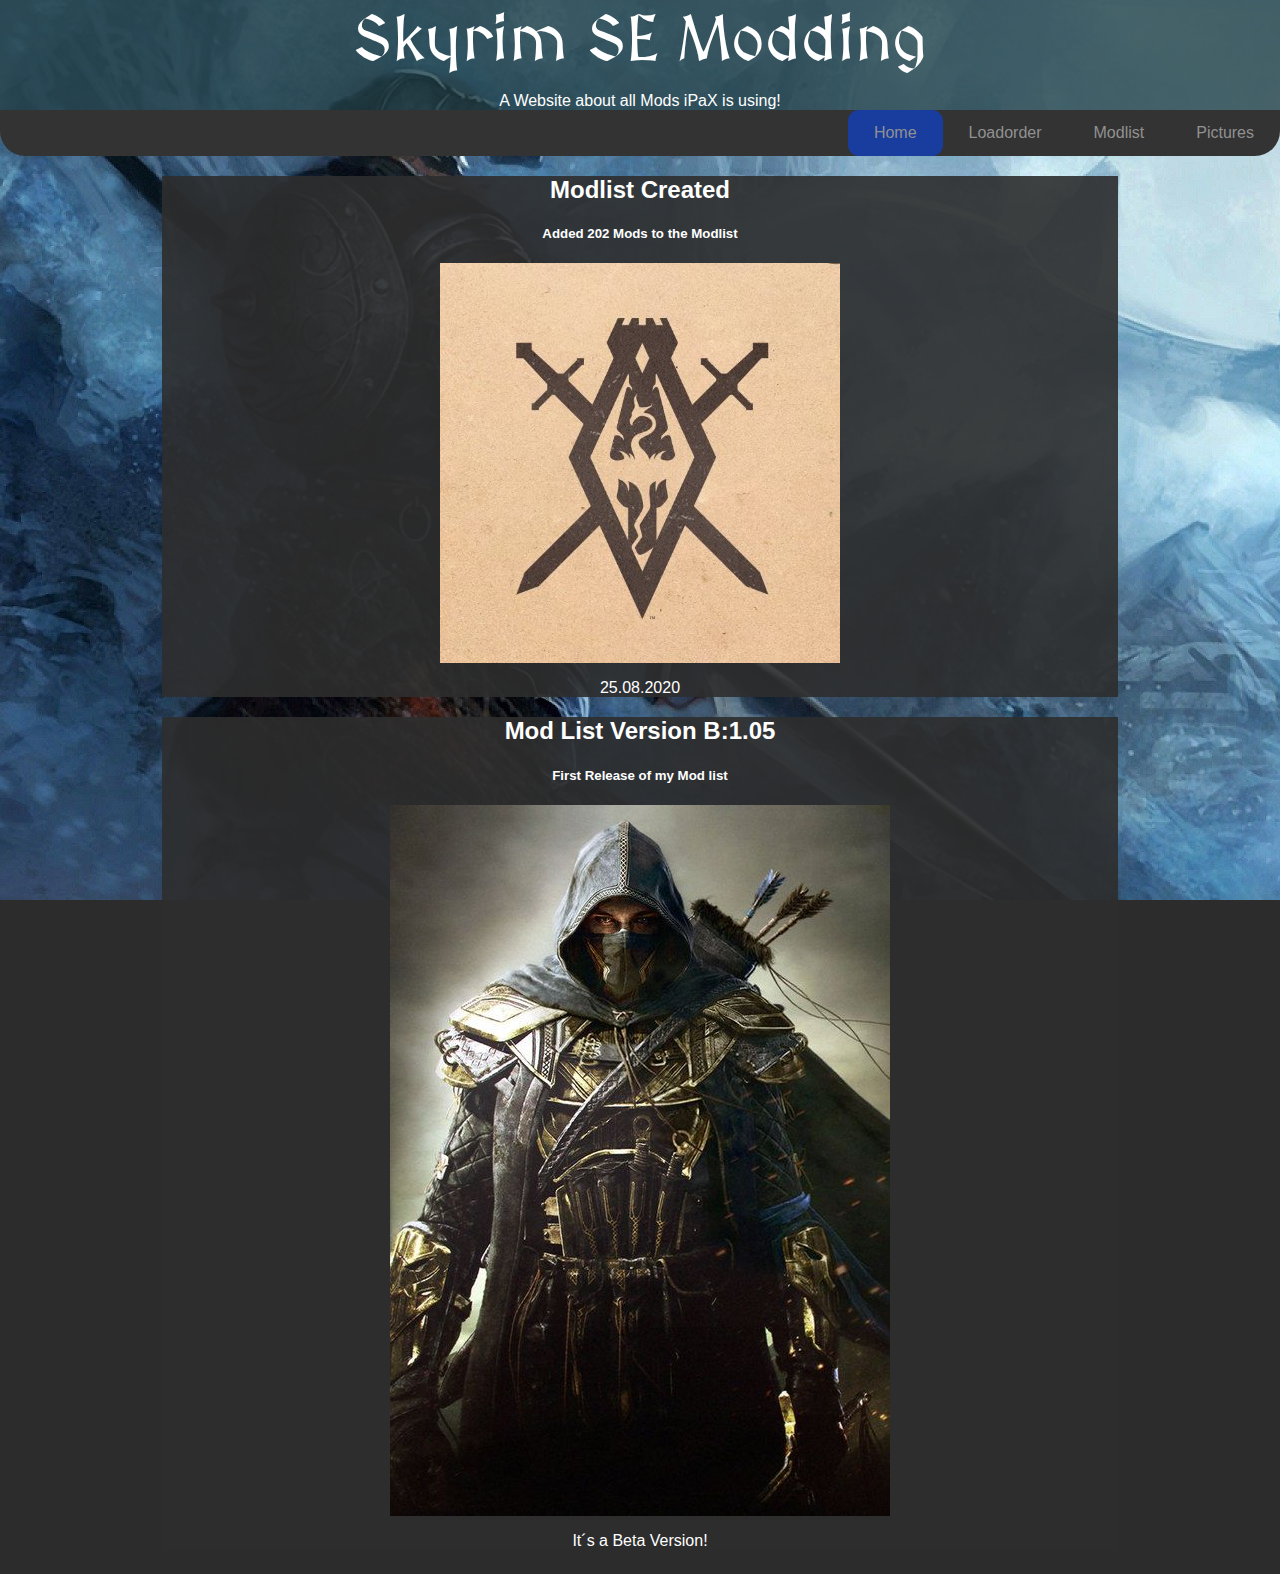
<file: index.html>
<!DOCTYPE html>
<html>
<head>
    <link rel="stylesheet" href="Design-Hauptseite.css">
    <meta name="viewport" content="width=device-width, initial-scale=1">
    <style>
  @import url('https://fonts.googleapis.com/css2?family=MedievalSharp&display=swap');
</style>
<title>Skyrim SE Modding 2020</title>
<link rel="shortcut icon" type="image/png" href="favicon.png">
</head>
<body>

<div class="header">
  <h1>Skyrim SE Modding</h1>
  <p class="p2">A Website about all Mods iPaX is using!</p>
</div>

<div class="topnav">
    <a href="Seite-Pictures.html">Pictures</a>
  <a href="Modliste.html">Modlist</a>
  <a href="Loadorder.html">Loadorder</a>
  <a class="active" href="index.html">Home</a>
  </div>
  <a class="navbar-brand">
    <div class="logo-image">
        </div>
<div class="row">
  <div class="column">
    <div class="card">
      <h2>Modlist Created</h2>
      <h5>Added 202 Mods to the Modlist</h5>
      <div class="fakeimg"></div>
      <p>25.08.2020</p>
      <p></p>
    </div>
    <div class="card">
      <h2>Mod List Version B:1.05</h2>
      <h5>First Release of my Mod list</h5>
      <div class="fakeimg2"></div>
      
      <p>It´s a Beta Version!</p>
    </div>
  </div>
  </div>

<div class="footer"></div>
  
</div>

</body>
</html>
</file>
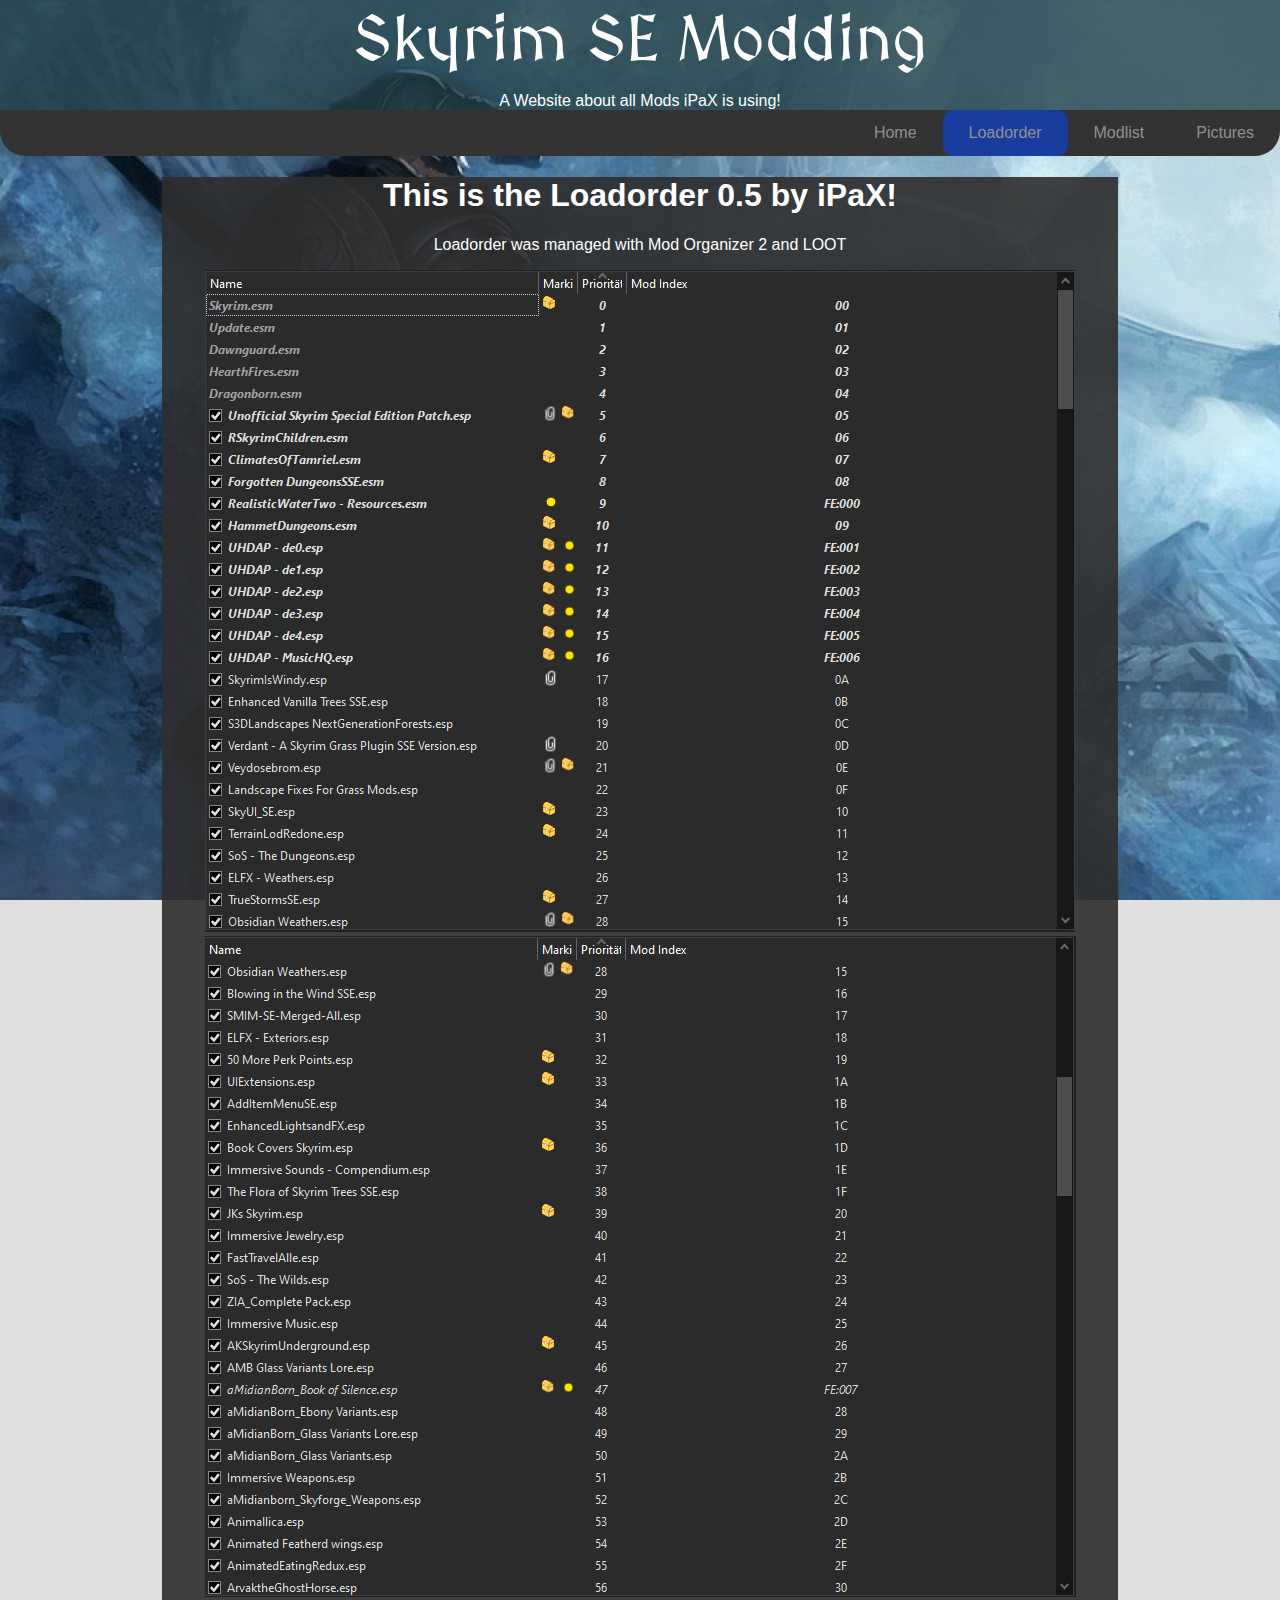
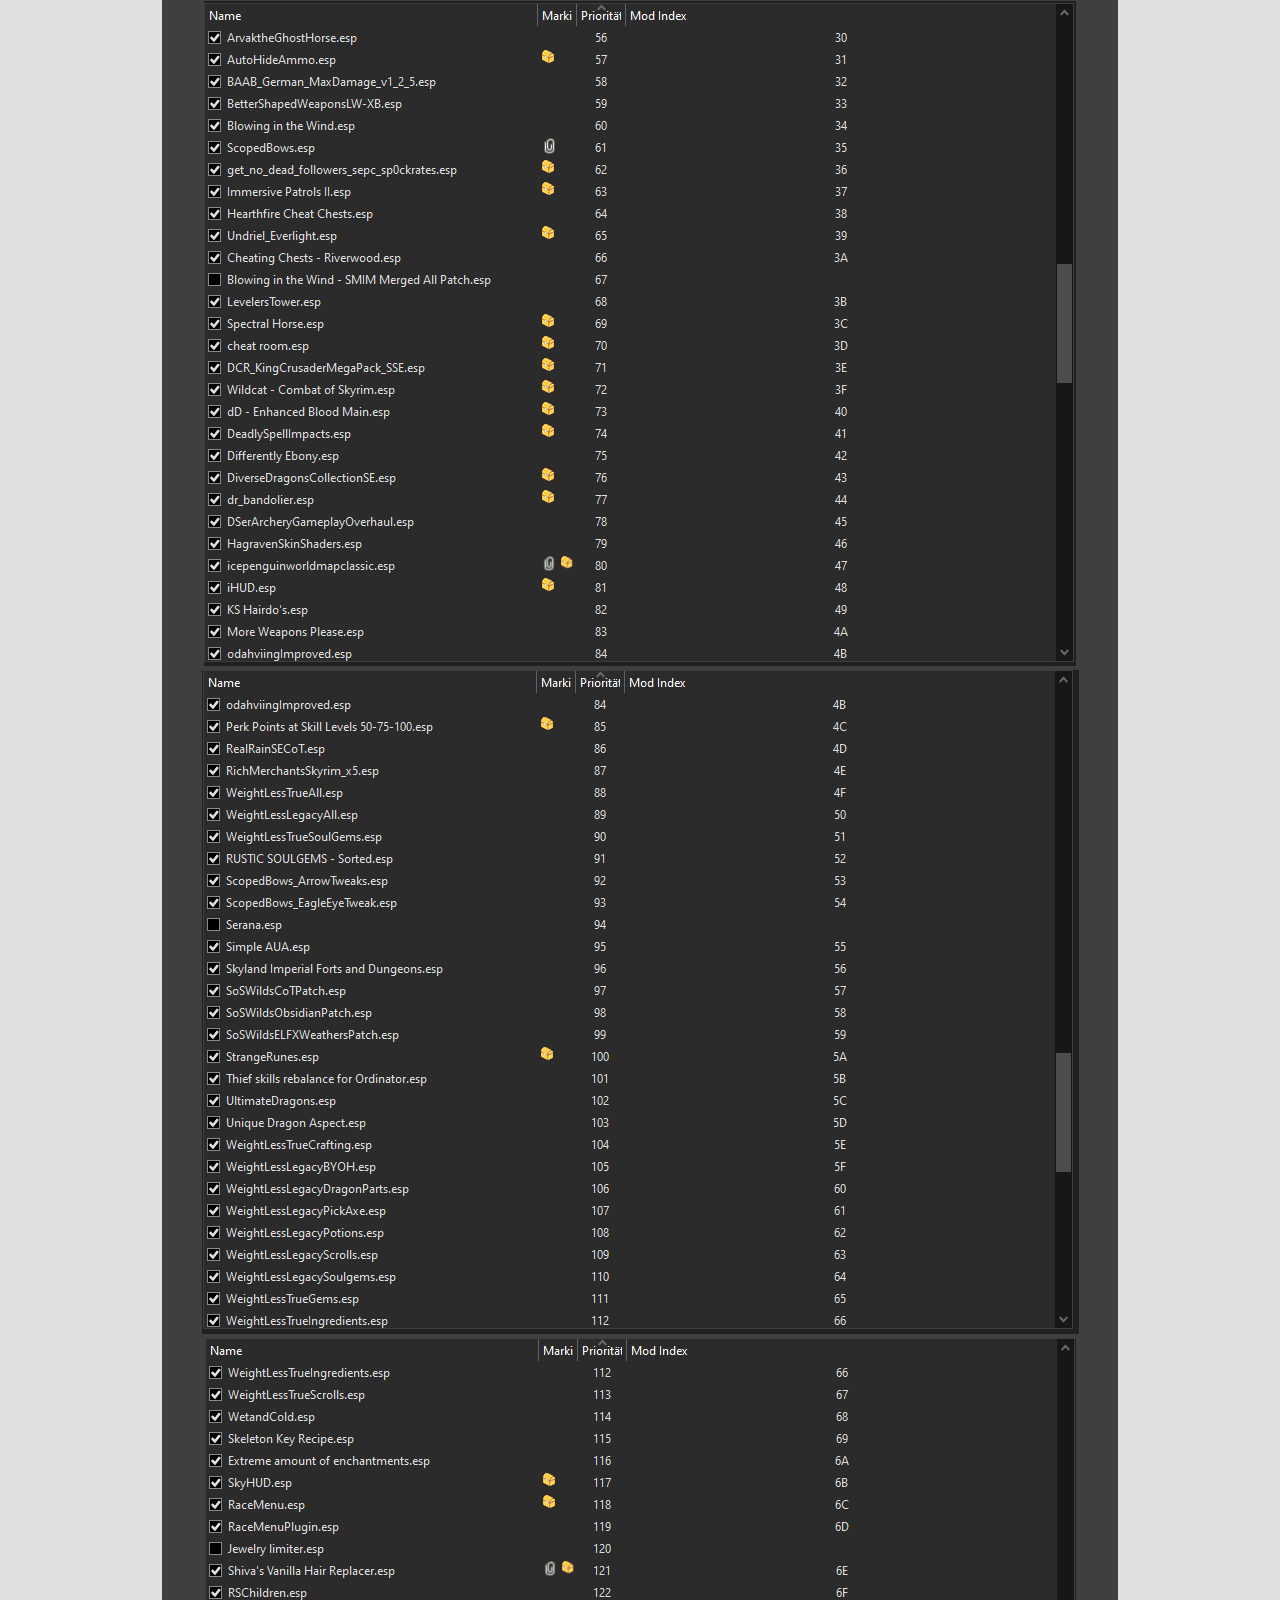
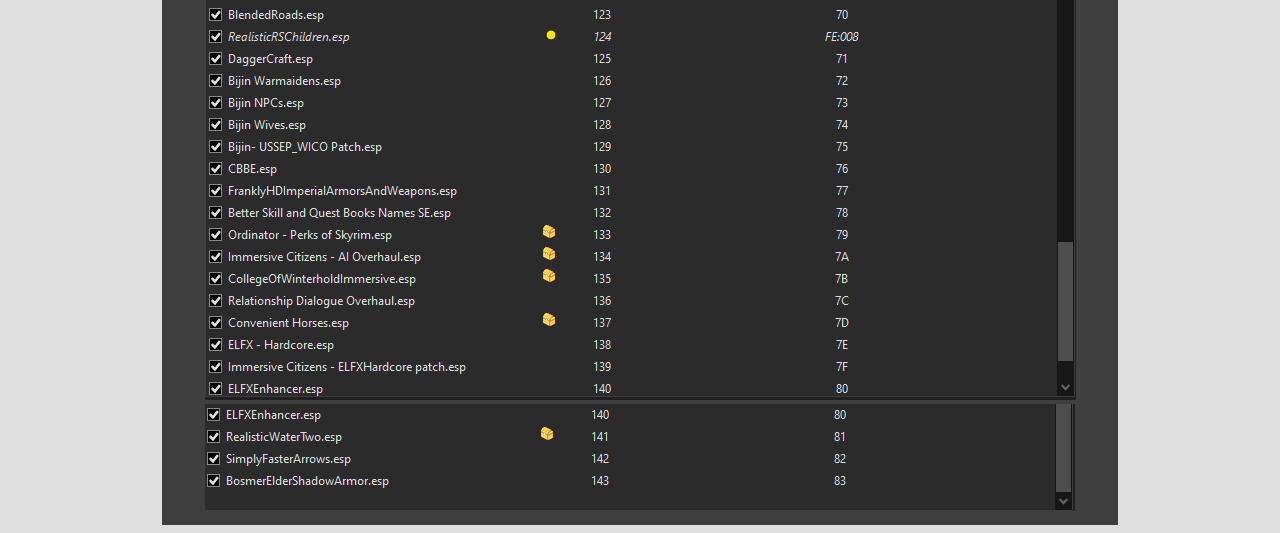
<file: Loadorder.html>
<!DOCTYPE html>
<html>
<head>
    <link rel="stylesheet" href="Design-Loadorder.css">
    <meta name="viewport" content="width=device-width, initial-scale=1">
    <style>
  @import url('https://fonts.googleapis.com/css2?family=MedievalSharp&display=swap');
</style>
<title>Skyrim SE Modding 2020</title>
<link rel="shortcut icon" type="image/png" href="favicon.png">
</head>
<body>
  <body class="Dark_Block">

<div class="header">
  <h1>Skyrim SE Modding</h1>
  <p class="p2">A Website about all Mods iPaX is using!</p>
</div>


</div>
<div class="topnav">
    <a href="Seite-Pictures.html">Pictures</a>
  <a href="Modliste.html">Modlist</a>
  <a class="active" href="Loadorder.html">Loadorder</a>
  <a  href="index.html">Home</a>
  </div>
  <div class="body_loadorder">
    <h1 class="loadorderh1">This is the Loadorder 0.5 by iPaX!</h1>
    <p>Loadorder was managed with Mod Organizer 2 and LOOT</p>
    <div class="BildLoadorder">
        <img src="loadorder1.png">
        <img src="Loadorder2.png">
        <img src="Loadorder3.png">
        <img src="Loadorder5.png">
        <img src="Loadorder5.1.png">
        <img src="Loadorder6.png">
    </div>
    </div>
    </body>
  </body>
</file>
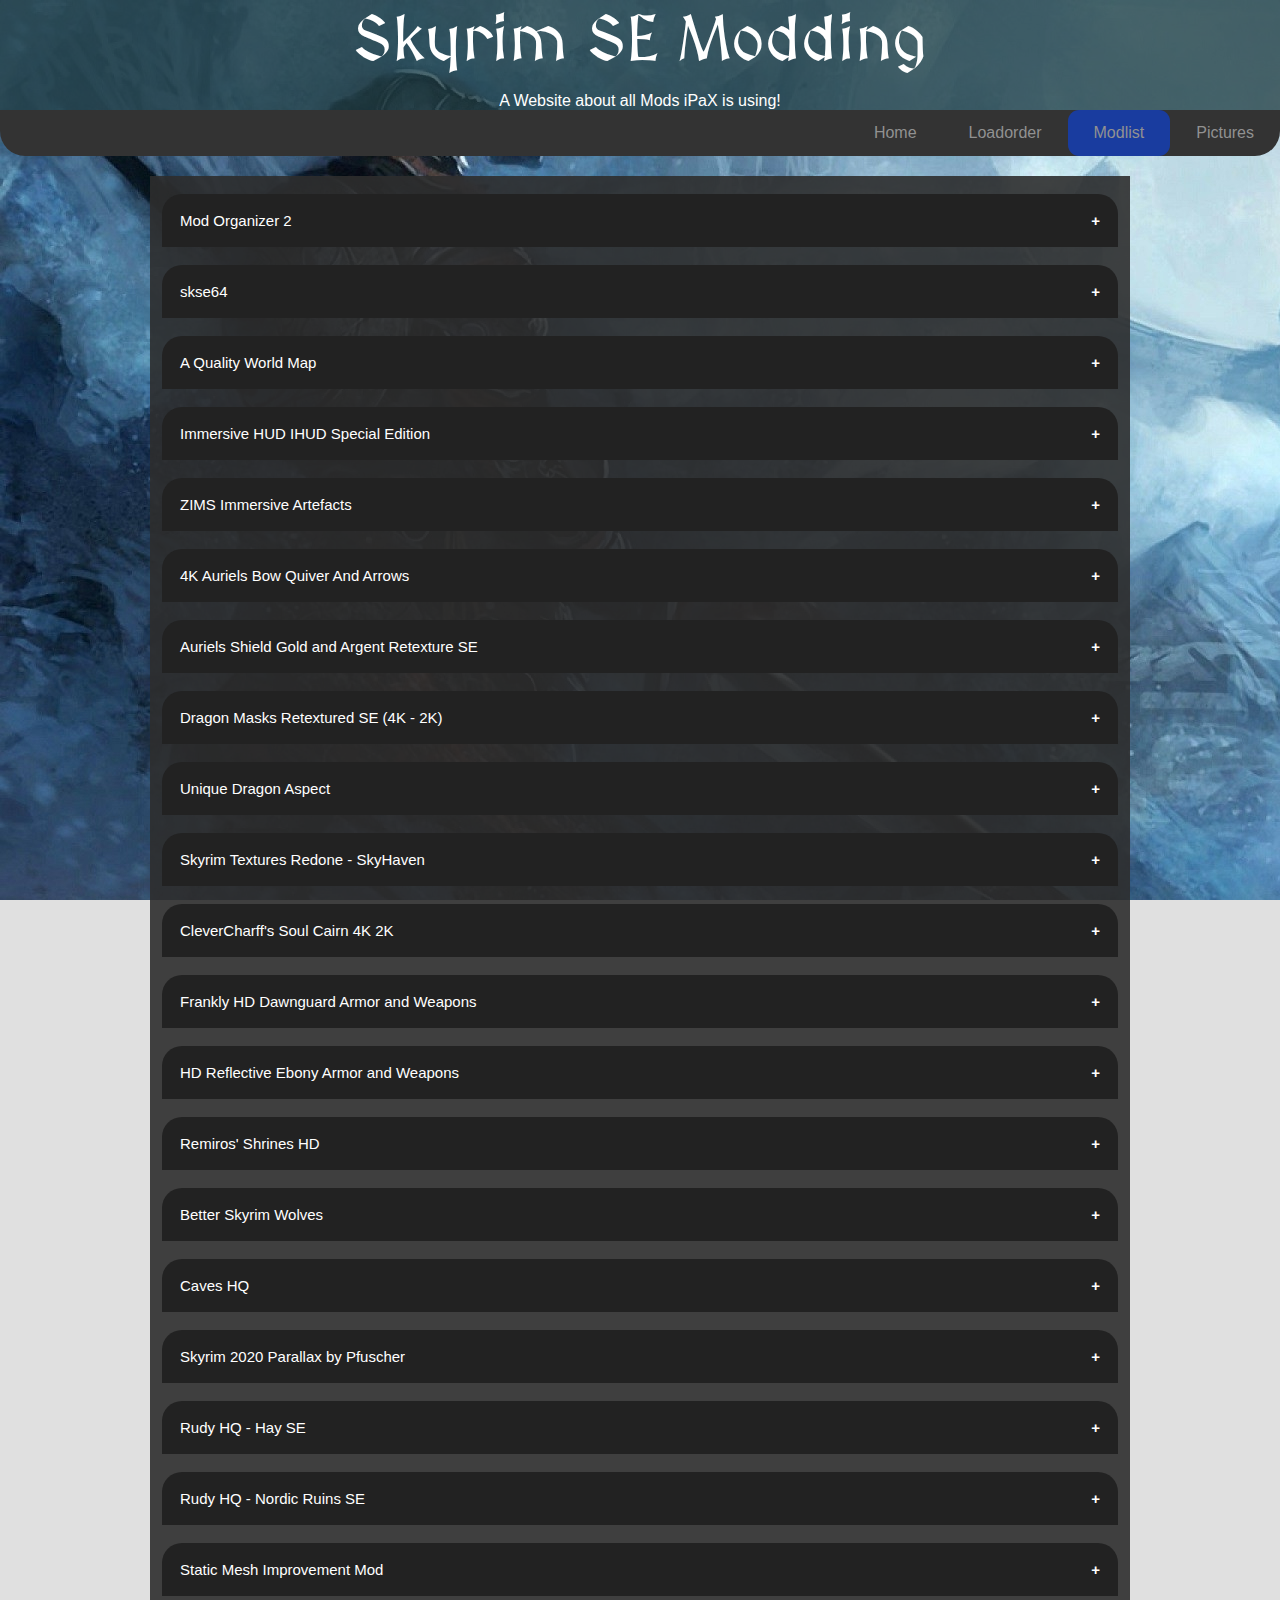
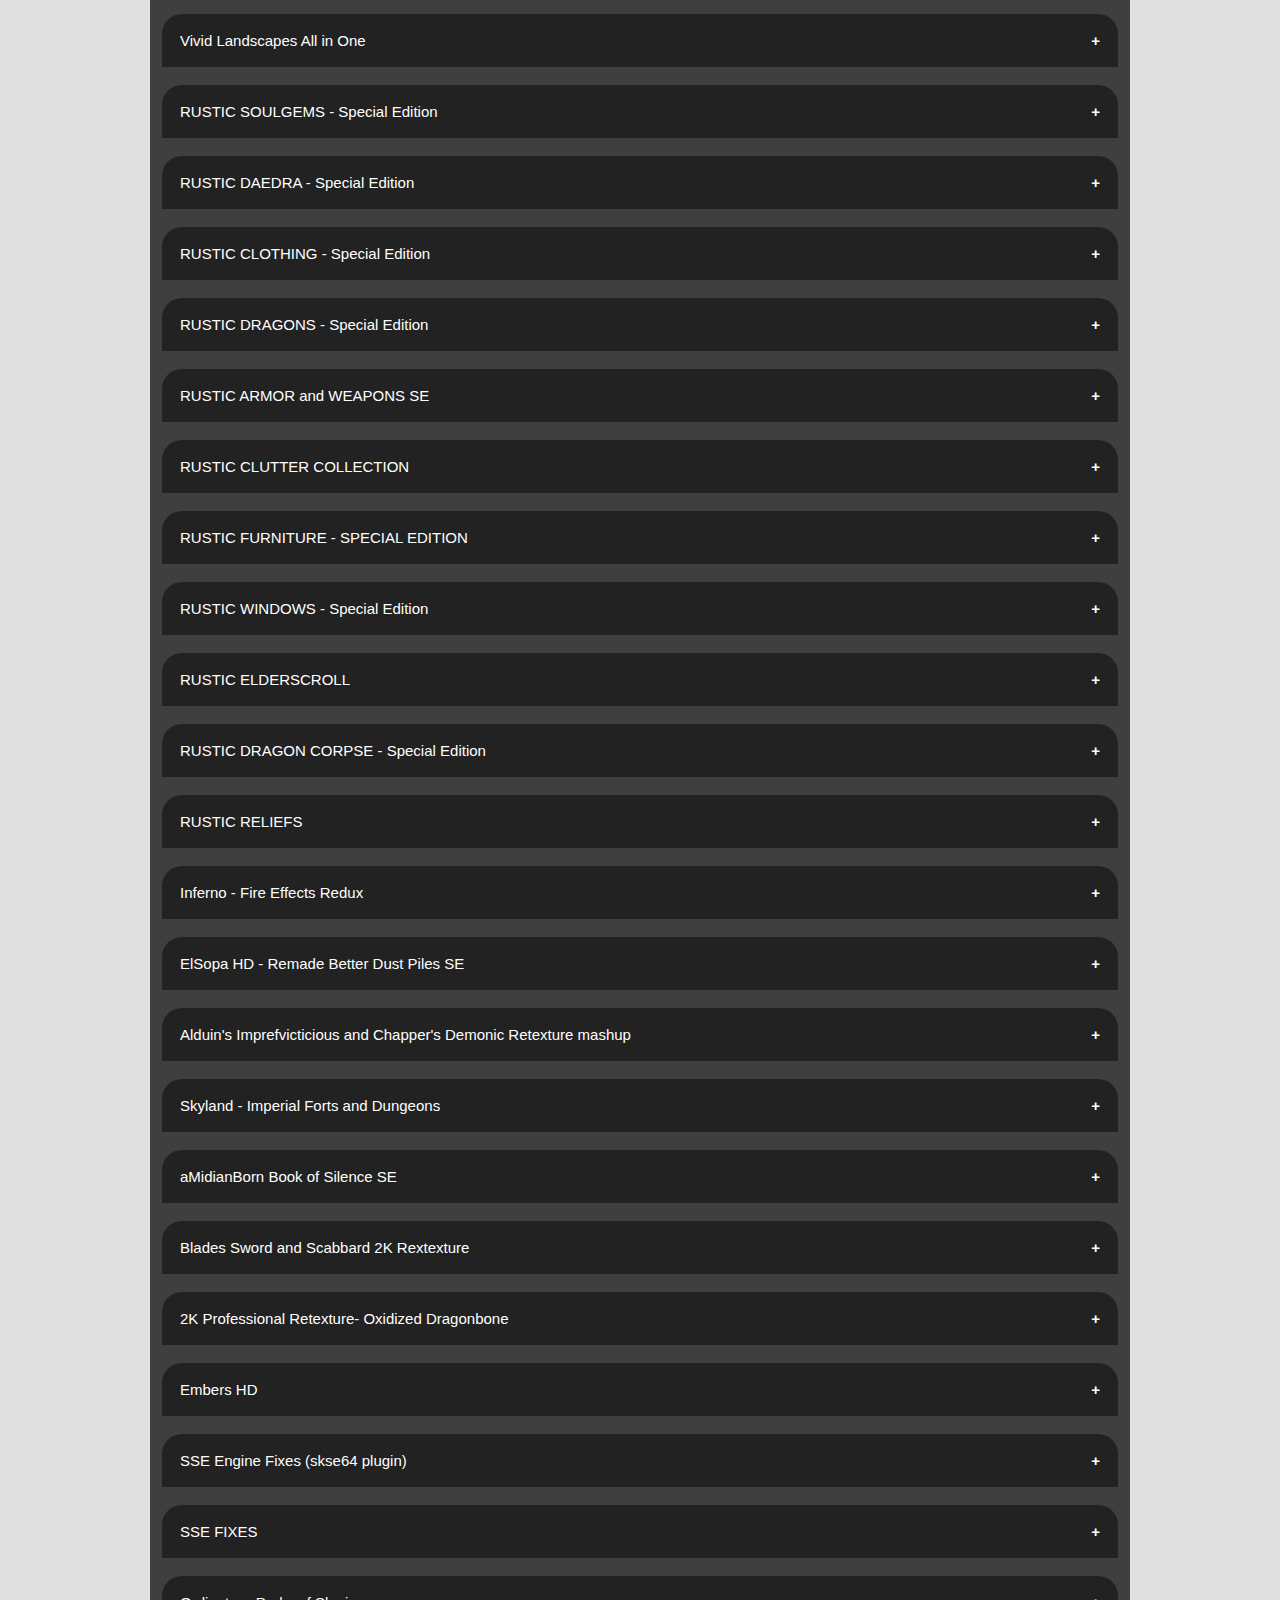
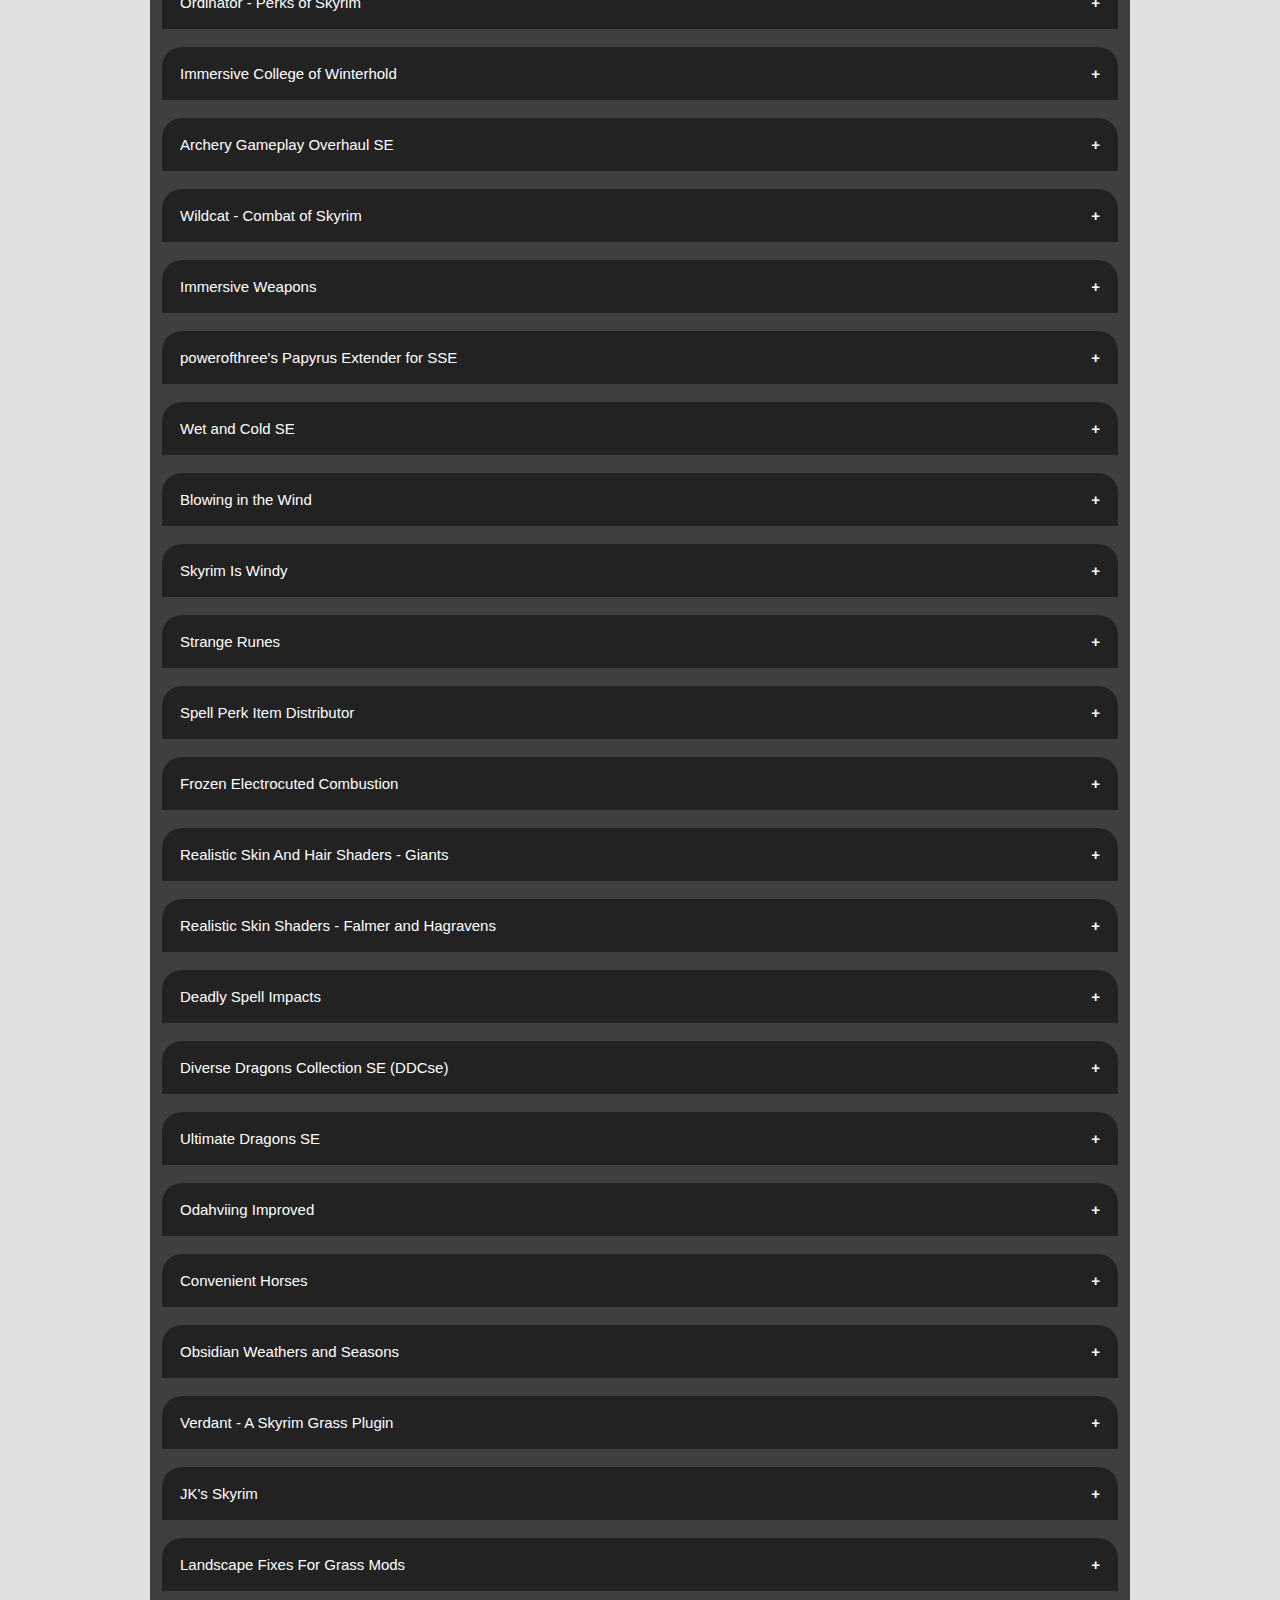
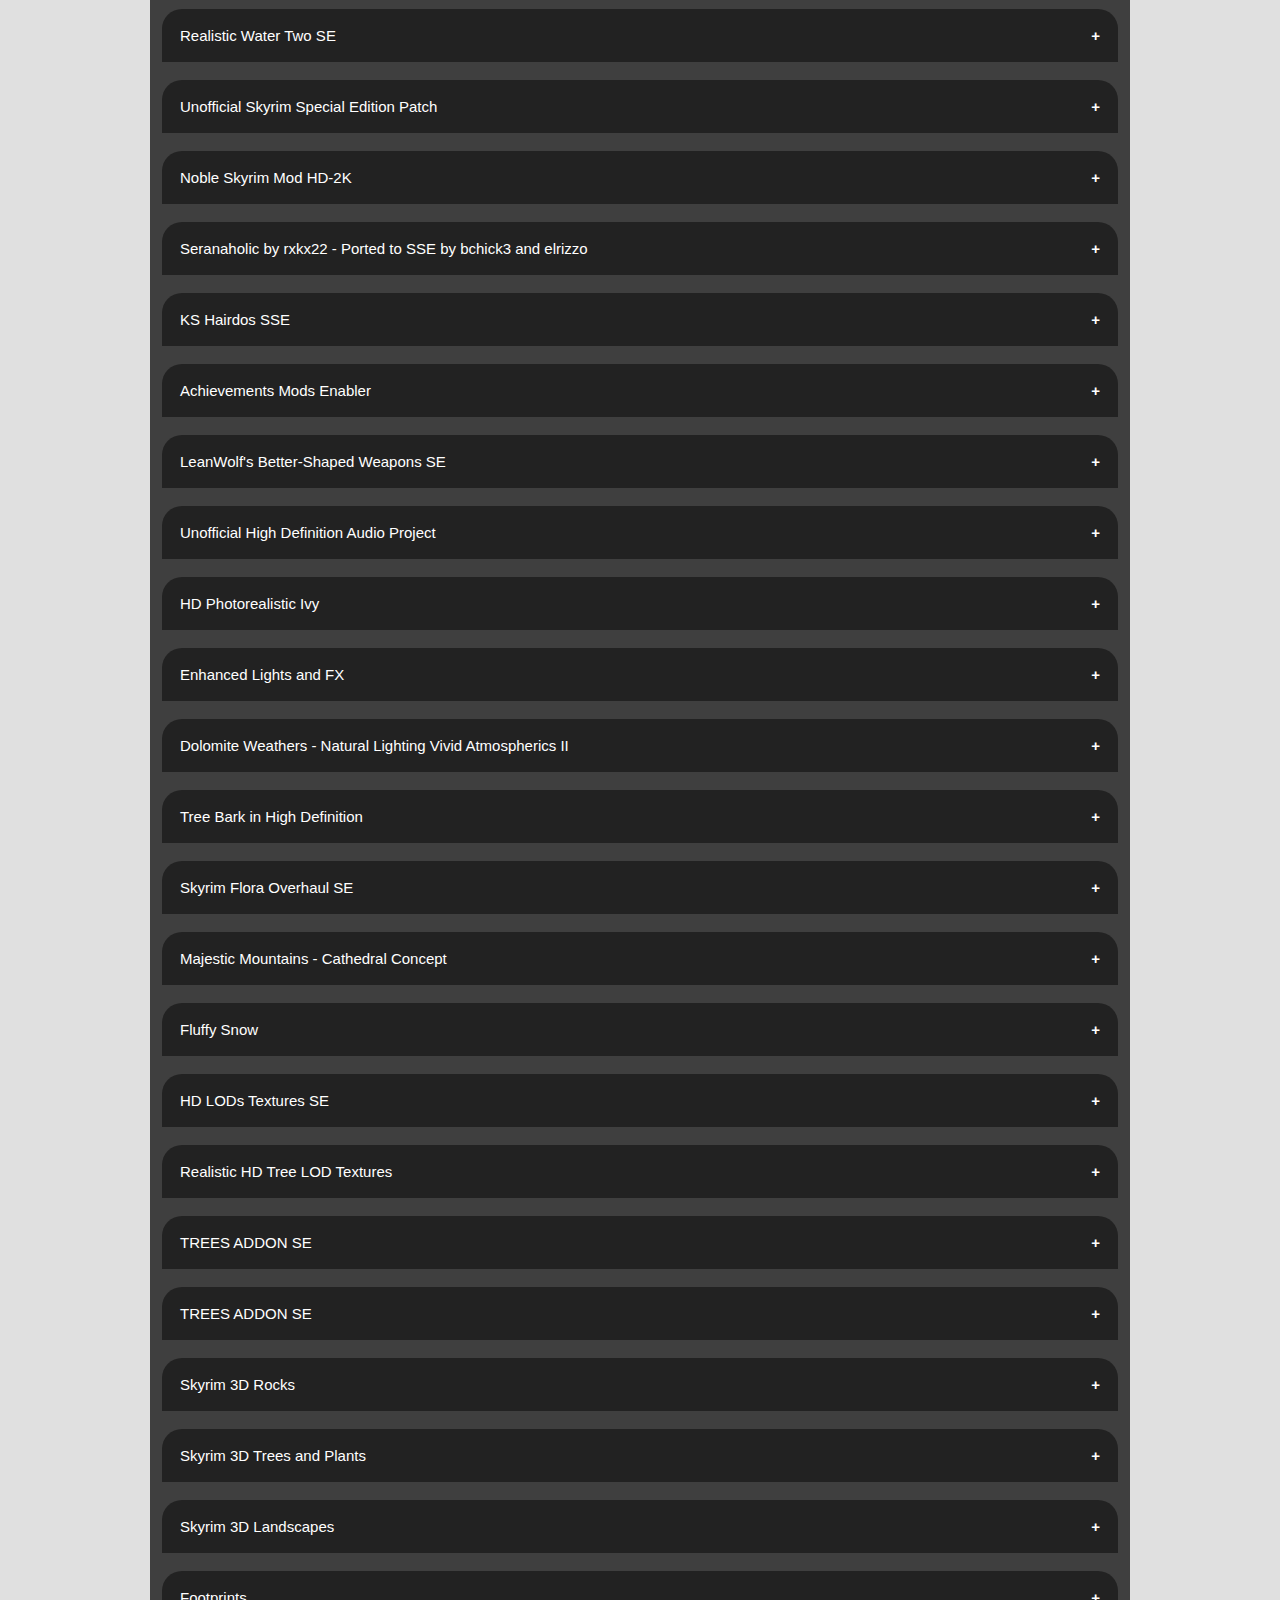
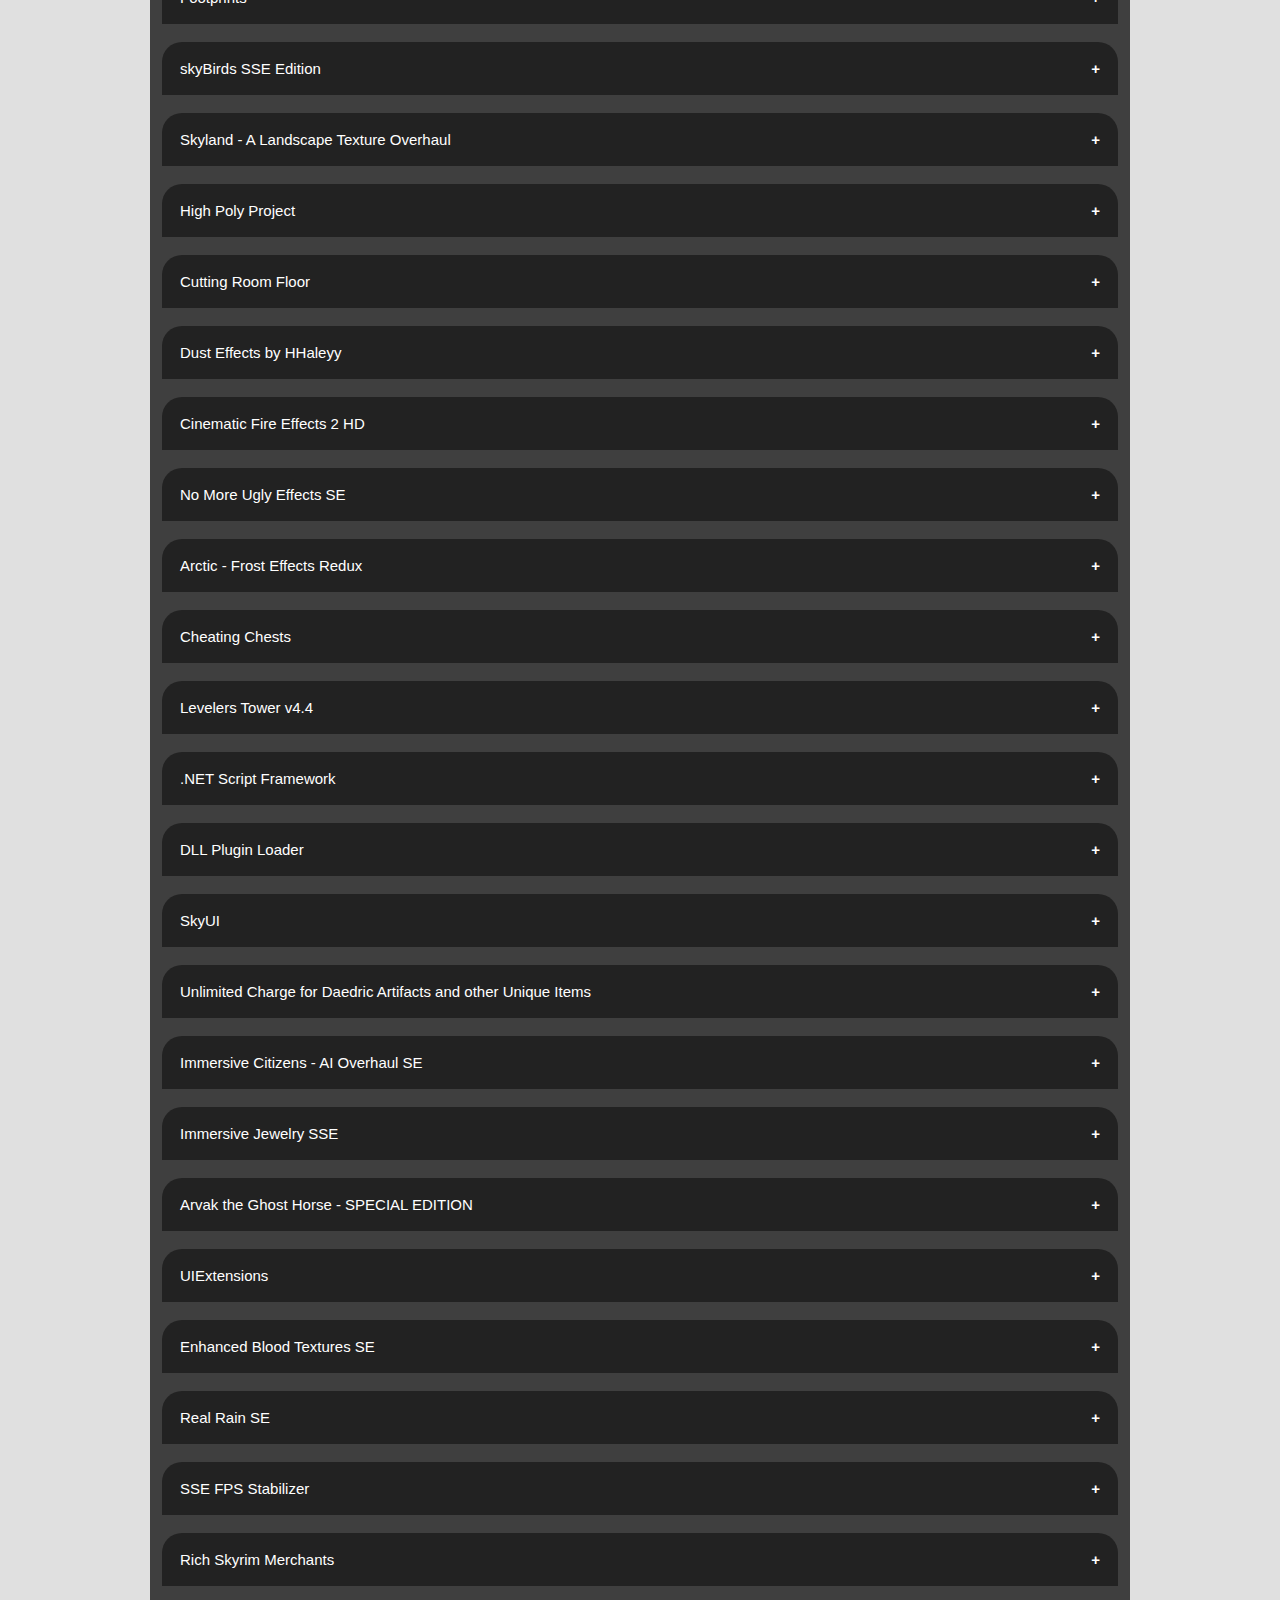
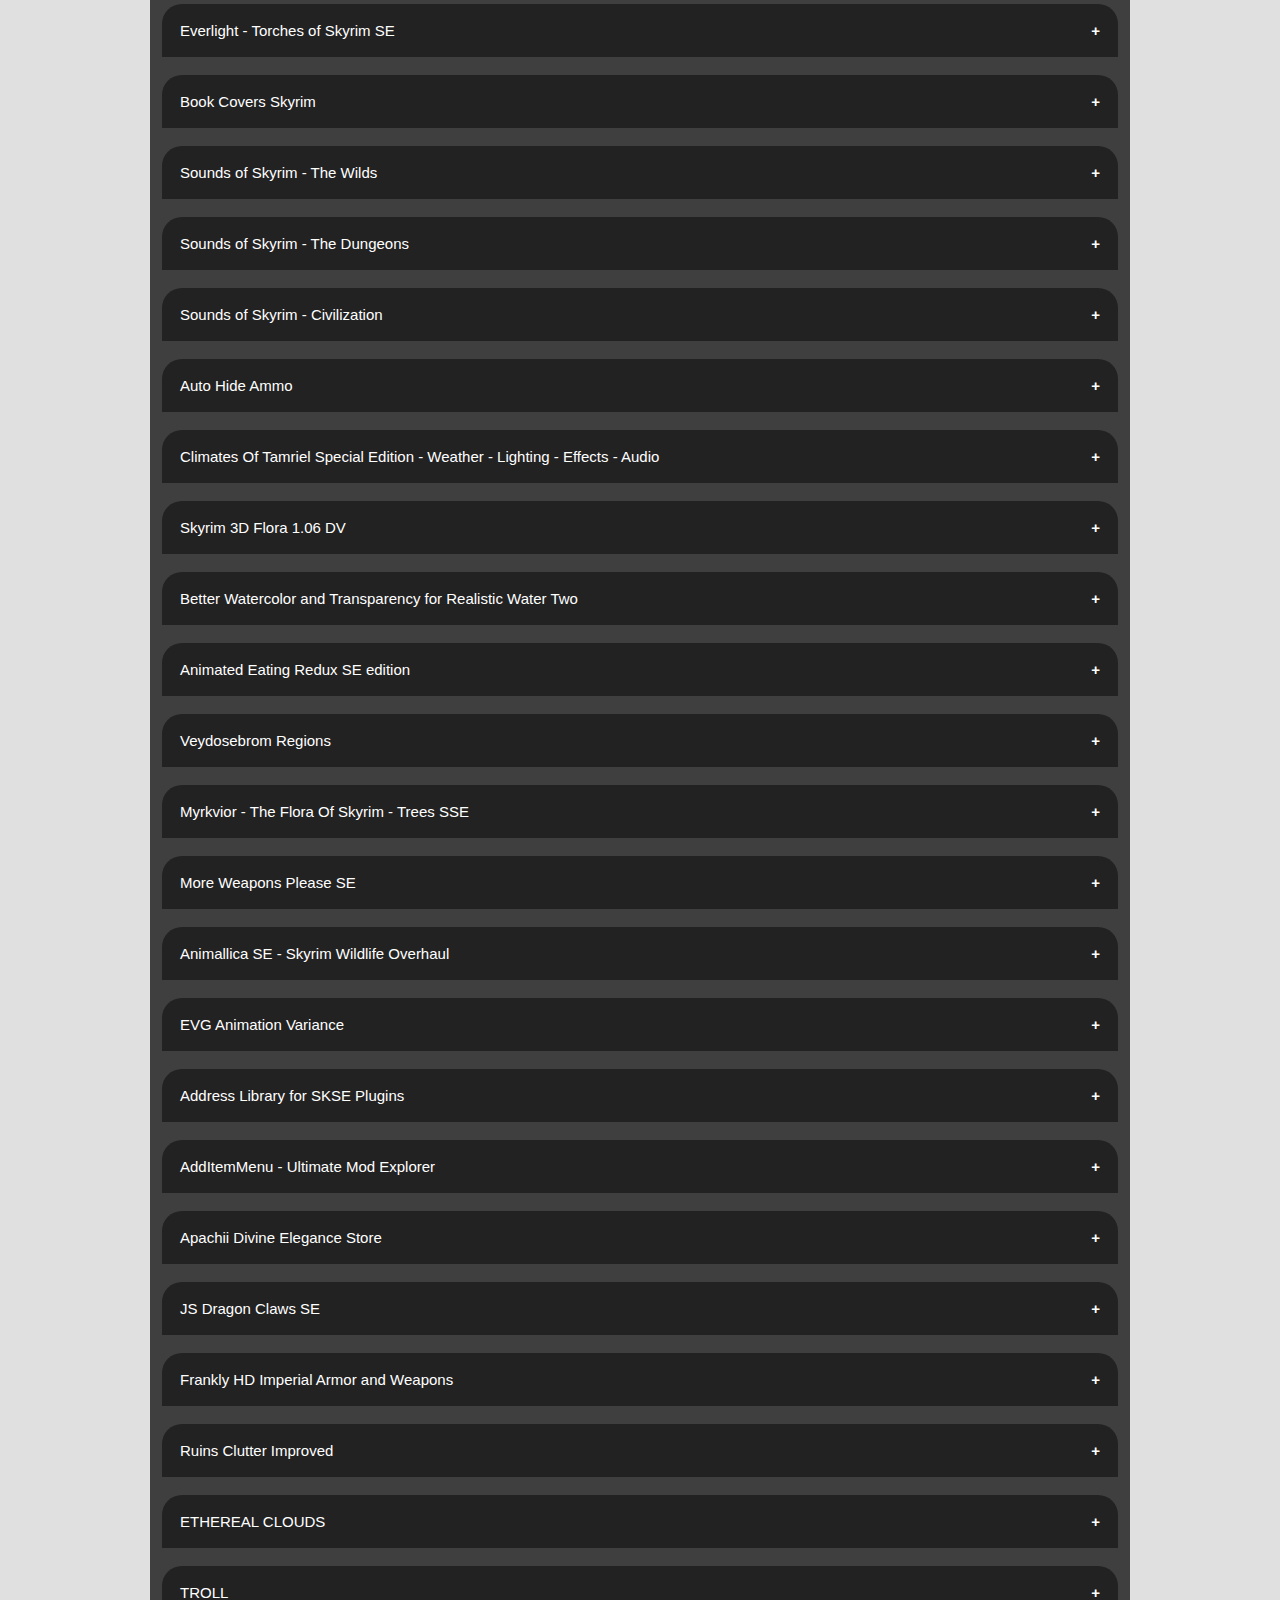
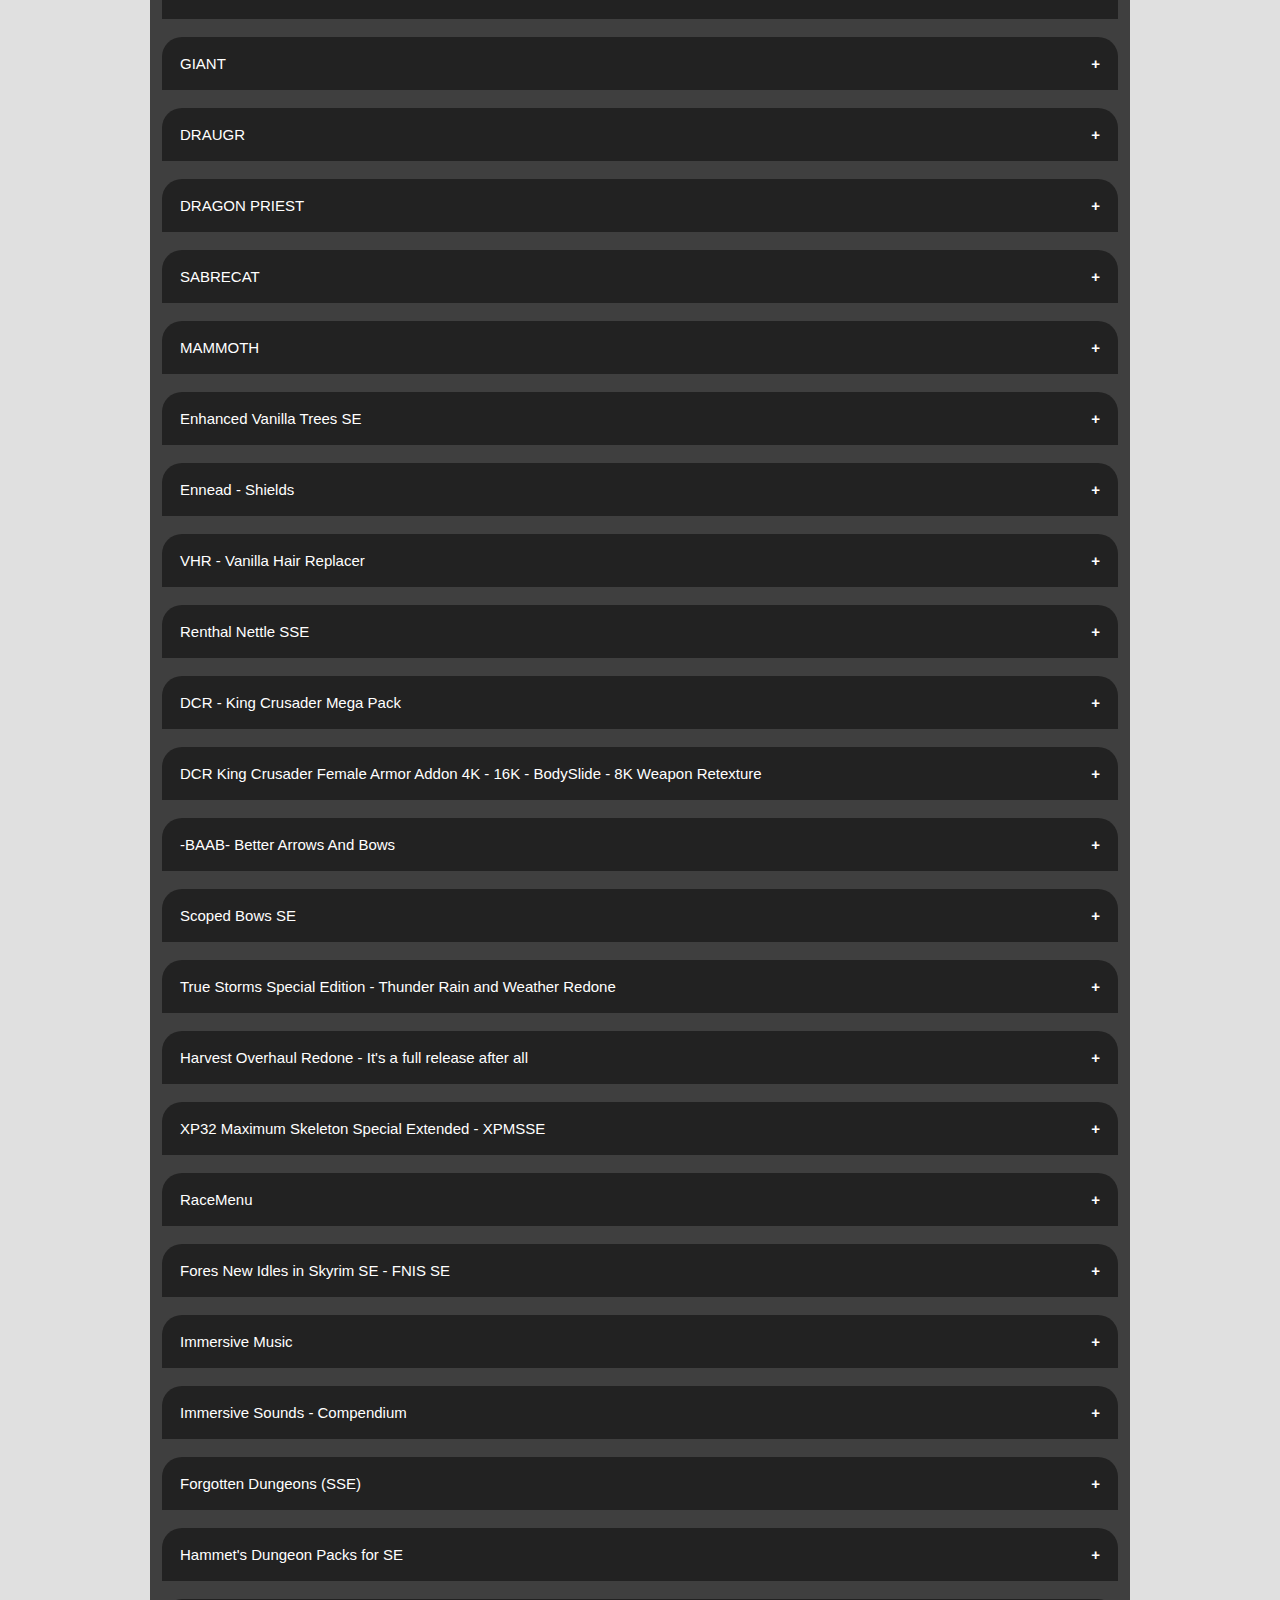
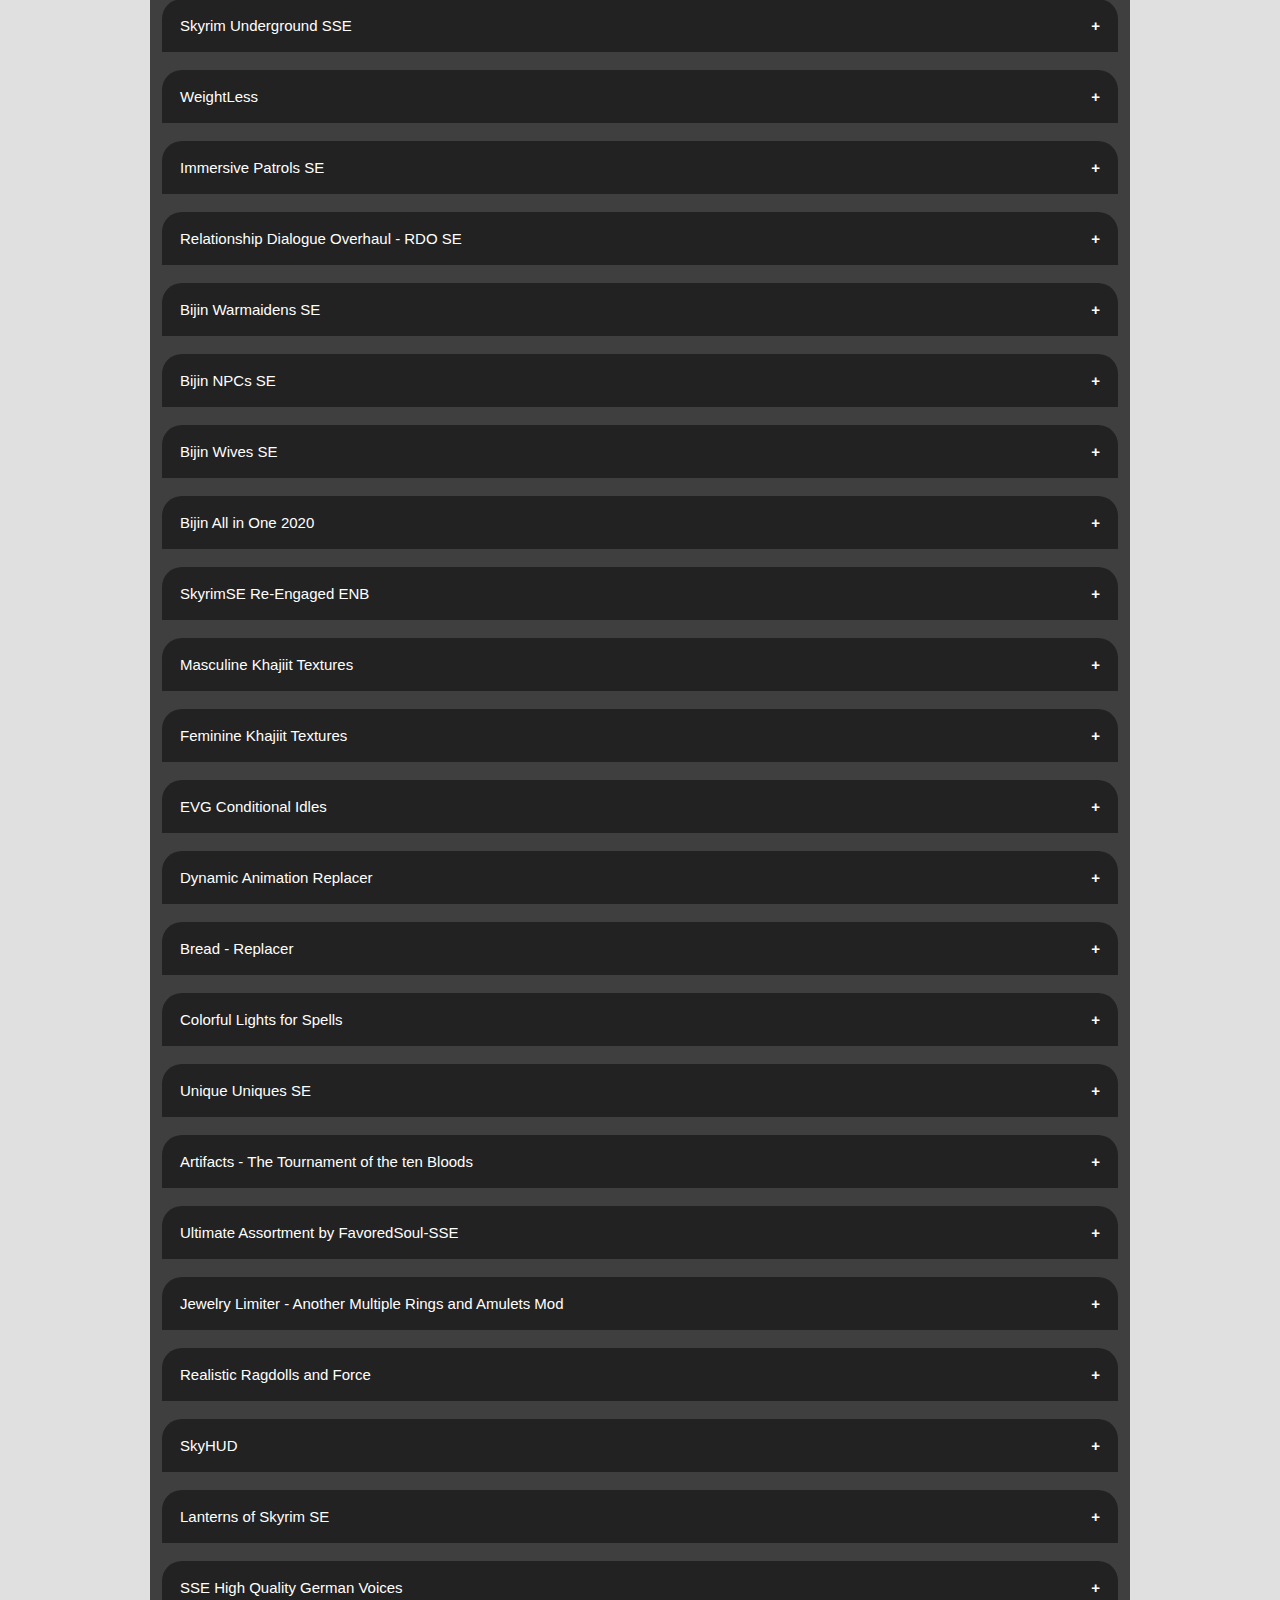
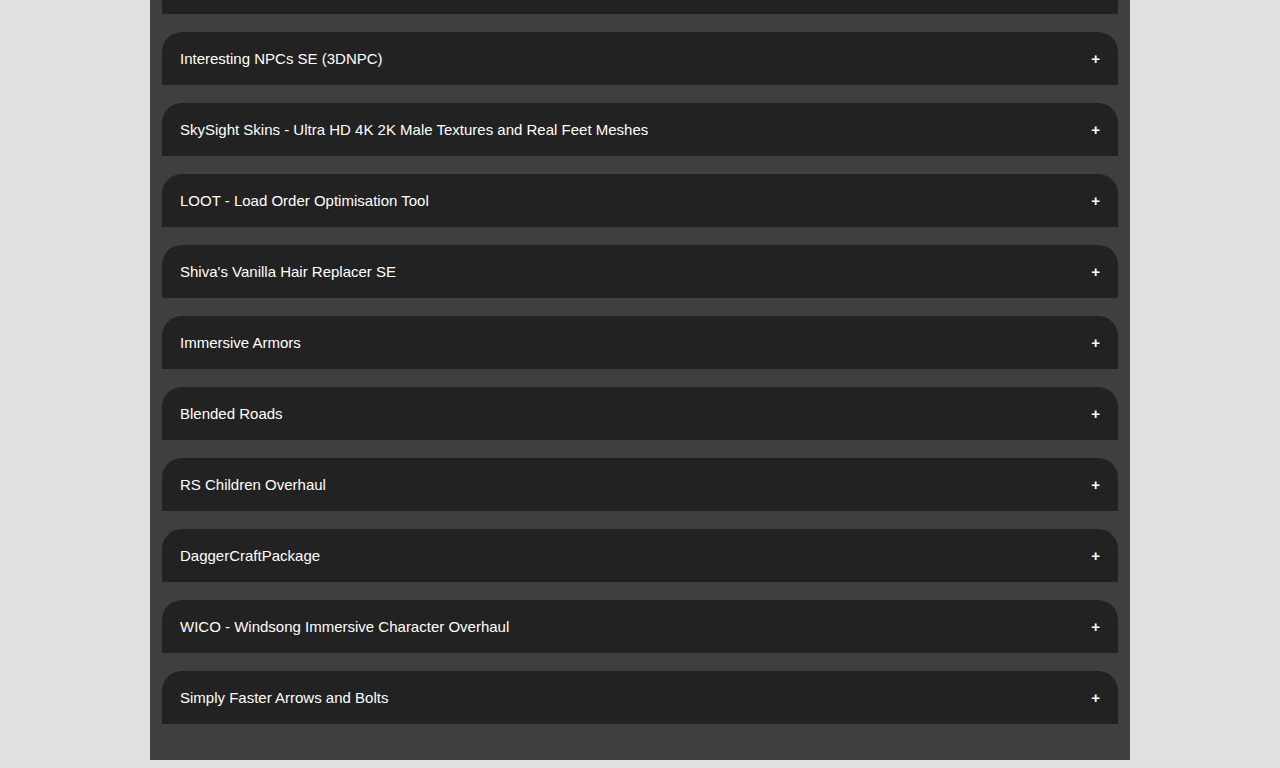
<file: Modliste.html>
<!doctype html>
<head>
    <link rel="stylesheet" href="Design-Modliste.css">
            <meta name="viewport" content="width=device-width, initial-scale=1">
 <style>
     @import url('https://fonts.googleapis.com/css2?family=MedievalSharp&display=swap');
</style>
</head>
<title>Skyrim SE Modding 2020</title>
<link rel="shortcut icon" type="image/png" href="favicon.png">
<body>
  <script src="accordion.js" async></script> 
<div class="header">
  <h1>Skyrim SE Modding</h1>
  <p class="p2">A Website about all Mods iPaX is using!</p>
</div>

<div class="topnav">
    <a href="Seite-Pictures.html">Pictures</a>
  <a class="activetopnav" href="Modliste.html">Modlist</a>
  <a href="Loadorder.html">Loadorder</a>
  <a href="index.html">Home</a>
  </div>
  <div class="boxfuerbox">
  <div class="box_accordion">
    <br>
    <button class="collapsible">Mod Organizer 2</button>
    <div class="content">
      <p>I preffer to use Mod Organizer 2 to install Mods, you can also use Vortex.</p>
      <a href="https://www.nexusmods.com/skyrimspecialedition/mods/6194" target="_blank">https://www.nexusmods.com/skyrimspecialedition/mods/6194</a>
    </div>
    <br>
    <button class="collapsible">skse64</button>
    <div class="content">
      <p>I preffer to use Mod Organizer 2 to install Mods, you can also use Vortex.</p>
      <a href="https://skse.silverlock.org/beta/skse64_2_00_19.7z" target="_blank">https://skse.silverlock.org/beta/skse64_2_00_19.7z</a>
    </div>
    <br>
    <button class="collapsible">A Quality World Map</button>
    <div class="content">
      <p>A more Detailed World Map!</p>
      <a href="https://www.nexusmods.com/skyrimspecialedition/mods/5804" target="_blank">https://www.nexusmods.com/skyrimspecialedition/mods/5804</a>
    </div>
    <br>
    <button class="collapsible">Immersive HUD IHUD Special Edition</button>
    <div class="content">
      <p>A more Detailed World Map!</p>
      <a href="https://www.nexusmods.com/skyrimspecialedition/mods/12440" target="_blank">https://www.nexusmods.com/skyrimspecialedition/mods/12440</a>
    </div>
    <br>
    <button class="collapsible">ZIMS Immersive Artefacts</button>
    <div class="content">
      <p>A more Detailed World Map!</p>
      <a href="https://www.nexusmods.com/skyrimspecialedition/mods/9138" target="_blank">https://www.nexusmods.com/skyrimspecialedition/mods/9138</a>
    </div>
    <br>
    <button class="collapsible">4K Auriels Bow Quiver And Arrows</button>
    <div class="content">
      <p>A more Detailed World Map!</p>
      <a href="https://www.nexusmods.com/skyrimspecialedition/mods/24907" target="_blank">https://www.nexusmods.com/skyrimspecialedition/mods/24907</a>
    </div>
    <br>
    <button class="collapsible">Auriels Shield Gold and Argent Retexture SE</button>
    <div class="content">
      <p>A more Detailed World Map!</p>
      <a href="https://www.nexusmods.com/skyrimspecialedition/mods/21180" target="_blank">https://www.nexusmods.com/skyrimspecialedition/mods/21180</a>
    </div>
    <br>
    <button class="collapsible">Dragon Masks Retextured SE (4K - 2K)</button>
    <div class="content">
      <p>A more Detailed World Map!</p>
      <a href="https://www.nexusmods.com/skyrimspecialedition/mods/22699" target="_blank">https://www.nexusmods.com/skyrimspecialedition/mods/22699</a>
    </div>
    <br>
    <button class="collapsible">Unique Dragon Aspect</button>
    <div class="content">
      <p>A more Detailed World Map!</p>
      <a href="https://www.nexusmods.com/skyrimspecialedition/mods/18583" target="_blank">https://www.nexusmods.com/skyrimspecialedition/mods/18583</a>
    </div>
    <br>
    <button class="collapsible">Skyrim Textures Redone - SkyHaven</button>
    <div class="content">
      <p>A more Detailed World Map!</p>
      <a href="https://www.nexusmods.com/skyrimspecialedition/mods/10375" target="_blank">https://www.nexusmods.com/skyrimspecialedition/mods/10375</a>
    </div>
    <br>
    <button class="collapsible">CleverCharff's Soul Cairn 4K 2K</button>
    <div class="content">
      <p>A more Detailed World Map!</p>
      <a href="https://www.nexusmods.com/skyrimspecialedition/mods/34416" target="_blank">https://www.nexusmods.com/skyrimspecialedition/mods/34416</a>
    </div>
    <br>
    <button class="collapsible">Frankly HD Dawnguard Armor and Weapons</button>
    <div class="content">
      <p>A more Detailed World Map!</p>
      <a href="https://www.nexusmods.com/skyrimspecialedition/mods/19663" target="_blank">https://www.nexusmods.com/skyrimspecialedition/mods/19663</a>
    </div>
    <br>
    <button class="collapsible">HD Reflective Ebony Armor and Weapons</button>
    <div class="content">
      <p>A more Detailed World Map!</p>
      <a href="https://www.nexusmods.com/skyrimspecialedition/mods/37701" target="_blank">https://www.nexusmods.com/skyrimspecialedition/mods/37701</a>
    </div>
    <br>
    <button class="collapsible">Remiros' Shrines HD</button>
    <div class="content">
      <p>A more Detailed World Map!</p>
      <a href="https://www.nexusmods.com/skyrimspecialedition/mods/22328" target="_blank">https://www.nexusmods.com/skyrimspecialedition/mods/22328</a>
    </div>
    <br>
    <button class="collapsible">Better Skyrim Wolves</button>
    <div class="content">
      <p>A more Detailed World Map!</p>
      <a href="https://www.nexusmods.com/skyrimspecialedition/mods/6824" target="_blank">https://www.nexusmods.com/skyrimspecialedition/mods/6824</a>
    </div>
    <br>
    <button class="collapsible">Caves HQ</button>
    <div class="content">
      <p>A more Detailed World Map!</p>
      <a href="https://www.nexusmods.com/skyrimspecialedition/mods/22277" target="_blank">https://www.nexusmods.com/skyrimspecialedition/mods/22277</a>
    </div>
    <br>
    <button class="collapsible">Skyrim 2020 Parallax by Pfuscher</button>
    <div class="content">
      <p>A more Detailed World Map!</p>
      <a href="https://www.nexusmods.com/skyrimspecialedition/mods/2347?tab=files" target="_blank">https://www.nexusmods.com/skyrimspecialedition/mods/2347?tab=files</a>
    </div>
    <br>
    <button class="collapsible">Rudy HQ - Hay SE </button>
    <div class="content">
      <p>A more Detailed World Map!</p>
      <a href="https://www.nexusmods.com/skyrimspecialedition/mods/25125" target="_blank">https://www.nexusmods.com/skyrimspecialedition/mods/25125</a>
    </div>
    <br>
    <button class="collapsible">Rudy HQ - Nordic Ruins SE</button>
    <div class="content">
      <p>A more Detailed World Map!</p>
      <a href="https://www.nexusmods.com/skyrimspecialedition/mods/19365" target="_blank">https://www.nexusmods.com/skyrimspecialedition/mods/19365</a>
    </div>
    <br>
    <button class="collapsible">Static Mesh Improvement Mod</button>
    <div class="content">
      <p>A more Detailed World Map!</p>
      <a href="SMIM https://www.nexusmods.com/skyrimspecialedition/mods/659" target="_blank">SMIM https://www.nexusmods.com/skyrimspecialedition/mods/659</a>
    </div>
    <br>
    <button class="collapsible">Vivid Landscapes All in One </button>
    <div class="content">
      <p>A more Detailed World Map!</p>
      <a href="https://www.nexusmods.com/skyrimspecialedition/mods/5488" target="_blank">https://www.nexusmods.com/skyrimspecialedition/mods/5488</a>
    </div>
    <br>
    <button class="collapsible">RUSTIC SOULGEMS - Special Edition</button>
    <div class="content">
      <p>A more Detailed World Map!</p>
      <a href="https://www.nexusmods.com/skyrimspecialedition/mods/5785" target="_blank">https://www.nexusmods.com/skyrimspecialedition/mods/5785</a>
    </div>
    <br>
    <button class="collapsible">RUSTIC DAEDRA - Special Edition</button>
    <div class="content">
      <p>A more Detailed World Map!</p>
      <a href="https://www.nexusmods.com/skyrimspecialedition/mods/19272" target="_blank">https://www.nexusmods.com/skyrimspecialedition/mods/19272</a>
    </div>
    <br>
    <button class="collapsible">RUSTIC CLOTHING - Special Edition</button>
    <div class="content">
      <p>A more Detailed World Map!</p>
      <a href="https://www.nexusmods.com/skyrimspecialedition/mods/4703" target="_blank">https://www.nexusmods.com/skyrimspecialedition/mods/4703</a>
    </div>
    <br>
    <button class="collapsible">RUSTIC DRAGONS - Special Edition</button>
    <div class="content">
      <p>A more Detailed World Map!</p>
      <a href="https://www.nexusmods.com/skyrimspecialedition/mods/37700" target="_blank">https://www.nexusmods.com/skyrimspecialedition/mods/37700</a>
    </div>
    <br>
    <button class="collapsible">RUSTIC ARMOR and WEAPONS SE</button>
    <div class="content">
      <p>A more Detailed World Map!</p>
      <a href="https://www.nexusmods.com/skyrimspecialedition/mods/19666" target="_blank">https://www.nexusmods.com/skyrimspecialedition/mods/19666</a>
    </div>
    <br>
    <button class="collapsible">RUSTIC CLUTTER COLLECTION</button>
    <div class="content">
      <p>A more Detailed World Map!</p>
      <a href="https://www.nexusmods.com/skyrimspecialedition/mods/5795" target="_blank">https://www.nexusmods.com/skyrimspecialedition/mods/5795</a>
    </div>
    <br>
    <button class="collapsible">RUSTIC FURNITURE - SPECIAL EDITION</button>
    <div class="content">
      <p>A more Detailed World Map!</p>
      <a href="https://www.nexusmods.com/skyrimspecialedition/mods/17228" target="_blank">https://www.nexusmods.com/skyrimspecialedition/mods/17228</a>
    </div>
    <br>
    <button class="collapsible">RUSTIC WINDOWS - Special Edition</button>
    <div class="content">
      <p>A more Detailed World Map!</p>
      <a href="https://www.nexusmods.com/skyrimspecialedition/mods/1937" target="_blank">https://www.nexusmods.com/skyrimspecialedition/mods/1937</a>
    </div>
    <br>
    <button class="collapsible">RUSTIC ELDERSCROLL</button>
    <div class="content">
      <p>A more Detailed World Map!</p>
      <a href="https://www.nexusmods.com/skyrimspecialedition/mods/17757" target="_blank">https://www.nexusmods.com/skyrimspecialedition/mods/17757</a>
    </div>
    <br>
    <button class="collapsible">RUSTIC DRAGON CORPSE - Special Edition</button>
    <div class="content">
      <p>A more Detailed World Map!</p>
      <a href="https://www.nexusmods.com/skyrimspecialedition/mods/17639" target="_blank">https://www.nexusmods.com/skyrimspecialedition/mods/17639</a>
    </div>
    <br>
    <button class="collapsible">RUSTIC RELIEFS</button>
    <div class="content">
      <p>A more Detailed World Map!</p>
      <a href="https://www.nexusmods.com/skyrimspecialedition/mods/34684" target="_blank">https://www.nexusmods.com/skyrimspecialedition/mods/34684</a>
    </div>
    <br>
    <button class="collapsible">Inferno - Fire Effects Redux</button>
    <div class="content">
      <p>A more Detailed World Map!</p>
      <a href="https://www.nexusmods.com/skyrimspecialedition/mods/29316" target="_blank">https://www.nexusmods.com/skyrimspecialedition/mods/29316</a>
    </div>
    <br>
    <button class="collapsible">ElSopa HD - Remade Better Dust Piles SE</button>
    <div class="content">
      <p>A more Detailed World Map!</p>
      <a href="https://www.nexusmods.com/skyrimspecialedition/mods/22106" target="_blank">https://www.nexusmods.com/skyrimspecialedition/mods/22106</a>
    </div>
    <br>
    <button class="collapsible">Alduin's Imprefvicticious and Chapper's Demonic Retexture mashup</button>
    <div class="content">
      <p>A more Detailed World Map!</p>
      <a href="https://www.nexusmods.com/skyrimspecialedition/mods/33007" target="_blank">https://www.nexusmods.com/skyrimspecialedition/mods/33007</a>
    </div>
    <br>
    <button class="collapsible">Skyland - Imperial Forts and Dungeons</button>
    <div class="content">
      <p>A more Detailed World Map!</p>
      <a href="https://www.nexusmods.com/skyrimspecialedition/mods/16354" target="_blank">https://www.nexusmods.com/skyrimspecialedition/mods/16354</a>
    </div>
    <br>
    <button class="collapsible">aMidianBorn Book of Silence SE</button>
    <div class="content">
      <p>A more Detailed World Map!</p>
      <a href="https://www.nexusmods.com/skyrimspecialedition/mods/35382" target="_blank">https://www.nexusmods.com/skyrimspecialedition/mods/35382</a>
    </div>
    <br>
    <button class="collapsible">Blades Sword and Scabbard 2K Rextexture</button>
    <div class="content">
      <p>A more Detailed World Map!</p>
      <a href="https://www.nexusmods.com/skyrimspecialedition/mods/14069" target="_blank">https://www.nexusmods.com/skyrimspecialedition/mods/14069</a>
    </div>
    <br>
    <button class="collapsible">2K Professional Retexture- Oxidized Dragonbone</button>
    <div class="content">
      <p>A more Detailed World Map!</p>
      <a href="https://www.nexusmods.com/skyrimspecialedition/mods/37793" target="_blank">https://www.nexusmods.com/skyrimspecialedition/mods/37793</a>
    </div>
    <br>
    <button class="collapsible">Embers HD</button>
    <div class="content">
      <p>A more Detailed World Map!</p>
      <a href="https://www.nexusmods.com/skyrimspecialedition/mods/14368" target="_blank">https://www.nexusmods.com/skyrimspecialedition/mods/14368</a>
    </div>
    <br>
    <button class="collapsible">SSE Engine Fixes (skse64 plugin)</button>
    <div class="content">
      <p>A more Detailed World Map!</p>
      <a href="https://www.nexusmods.com/skyrimspecialedition/mods/17230" target="_blank">https://www.nexusmods.com/skyrimspecialedition/mods/17230</a>
    </div>
    <br>
    <button class="collapsible">SSE FIXES</button>
    <div class="content">
      <p>A more Detailed World Map!</p>
      <a href="https://www.nexusmods.com/skyrimspecialedition/mods/10547" target="_blank">https://www.nexusmods.com/skyrimspecialedition/mods/10547</a>
    </div>
    <br>
    <button class="collapsible">Ordinator - Perks of Skyrim</button>
    <div class="content">
      <p>A more Detailed World Map!</p>
      <a href="https://www.nexusmods.com/skyrimspecialedition/mods/1137" target="_blank">https://www.nexusmods.com/skyrimspecialedition/mods/1137</a>
    </div>
    <br>
    <button class="collapsible">Immersive College of Winterhold</button>
    <div class="content">
      <p>A more Detailed World Map!</p>
      <a href="https://www.nexusmods.com/skyrimspecialedition/mods/17004" target="_blank">https://www.nexusmods.com/skyrimspecialedition/mods/17004</a>
    </div>
    <br>
    <button class="collapsible">Archery Gameplay Overhaul SE</button>
    <div class="content">
      <p>A more Detailed World Map!</p>
      <a href="https://www.nexusmods.com/skyrimspecialedition/mods/24296" target="_blank">https://www.nexusmods.com/skyrimspecialedition/mods/24296</a>
    </div>
    <br>
    <button class="collapsible">Wildcat - Combat of Skyrim</button>
    <div class="content">
      <p>A more Detailed World Map!</p>
      <a href="https://www.nexusmods.com/skyrimspecialedition/mods/1368" target="_blank">https://www.nexusmods.com/skyrimspecialedition/mods/1368</a>
    </div>
    <br>
    <button class="collapsible">Immersive Weapons</button>
    <div class="content">
      <p>A more Detailed World Map!</p>
      <a href="https://www.nexusmods.com/skyrimspecialedition/mods/16788" target="_blank">https://www.nexusmods.com/skyrimspecialedition/mods/16788</a>
    </div>
    <br>
    <button class="collapsible">powerofthree's Papyrus Extender for SSE</button>
    <div class="content">
      <p>A more Detailed World Map!</p>
      <a href="https://www.nexusmods.com/skyrimspecialedition/mods/5804" target="_blank">https://www.nexusmods.com/skyrimspecialedition/mods/22854</a>
    </div>
    <br>
    <button class="collapsible">Wet and Cold SE</button>
    <div class="content">
      <p>A more Detailed World Map!</p>
      <a href="https://www.nexusmods.com/skyrimspecialedition/mods/644" target="_blank">https://www.nexusmods.com/skyrimspecialedition/mods/644</a>
    </div>
    <br>
    <button class="collapsible">Blowing in the Wind</button>
    <div class="content">
      <p>A more Detailed World Map!</p>
      <a href="https://www.nexusmods.com/skyrimspecialedition/mods/5124" target="_blank">https://www.nexusmods.com/skyrimspecialedition/mods/5124</a>
    </div>
    <br>
    <button class="collapsible">Skyrim Is Windy</button>
    <div class="content">
      <p>A more Detailed World Map!</p>
      <a href="https://www.nexusmods.com/skyrimspecialedition/mods/5836" target="_blank">https://www.nexusmods.com/skyrimspecialedition/mods/5836</a>
    </div>
    <br>
    <button class="collapsible">Strange Runes </button>
    <div class="content">
      <p>A more Detailed World Map!</p>
      <a href="https://www.nexusmods.com/skyrimspecialedition/mods/19456" target="_blank">https://www.nexusmods.com/skyrimspecialedition/mods/19456</a>
    </div>
    <br>
    <button class="collapsible">Spell Perk Item Distributor</button>
    <div class="content">
      <p>A more Detailed World Map!</p>
      <a href="https://www.nexusmods.com/skyrimspecialedition/mods/36869" target="_blank">https://www.nexusmods.com/skyrimspecialedition/mods/36869</a>
    </div>
    <br>
    <button class="collapsible">Frozen Electrocuted Combustion</button>
    <div class="content">
      <p>A more Detailed World Map!</p>
      <a href="https://www.nexusmods.com/skyrimspecialedition/mods/3532" target="_blank">https://www.nexusmods.com/skyrimspecialedition/mods/3532</a>
    </div>
    <br>
    <button class="collapsible">Realistic Skin And Hair Shaders - Giants</button>
    <div class="content">
      <p>A more Detailed World Map!</p>
      <a href="https://www.nexusmods.com/skyrimspecialedition/mods/15511" target="_blank">https://www.nexusmods.com/skyrimspecialedition/mods/15511</a>
    </div>
    <br>
    <button class="collapsible">Realistic Skin Shaders - Falmer and Hagravens</button>
    <div class="content">
      <p>A more Detailed World Map!</p>
      <a href="https://www.nexusmods.com/skyrimspecialedition/mods/16310" target="_blank">https://www.nexusmods.com/skyrimspecialedition/mods/16310</a>
    </div>
    <br>
    <button class="collapsible">Deadly Spell Impacts</button>
    <div class="content">
      <p>A more Detailed World Map!</p>
      <a href="https://www.nexusmods.com/skyrimspecialedition/mods/12939" target="_blank">https://www.nexusmods.com/skyrimspecialedition/mods/12939</a>
    </div>
    <br>
    <button class="collapsible">Diverse Dragons Collection SE (DDCse)</button>
    <div class="content">
      <p>A more Detailed World Map!</p>
      <a href="https://www.nexusmods.com/skyrimspecialedition/mods/695" target="_blank">https://www.nexusmods.com/skyrimspecialedition/mods/695</a>
    </div>
    <br>
    <button class="collapsible">Ultimate Dragons SE</button>
    <div class="content">
      <p>A more Detailed World Map!</p>
      <a href="https://www.nexusmods.com/skyrimspecialedition/mods/26374" target="_blank">https://www.nexusmods.com/skyrimspecialedition/mods/26374</a>
    </div>
    <br>
    <button class="collapsible">Odahviing Improved</button>
    <div class="content">
      <p>A more Detailed World Map!</p>
      <a href="https://www.nexusmods.com/skyrimspecialedition/mods/25454" target="_blank">https://www.nexusmods.com/skyrimspecialedition/mods/25454</a>
    </div>
    <br>
    <button class="collapsible">Convenient Horses</button>
    <div class="content">
      <p>A more Detailed World Map!</p>
      <a href="https://www.nexusmods.com/skyrimspecialedition/mods/9519" target="_blank">https://www.nexusmods.com/skyrimspecialedition/mods/9519</a>
    </div>
    <br>
    <button class="collapsible">Obsidian Weathers and Seasons</button>
    <div class="content">
      <p>A more Detailed World Map!</p>
      <a href="https://www.nexusmods.com/skyrimspecialedition/mods/12125" target="_blank">https://www.nexusmods.com/skyrimspecialedition/mods/12125</a>
    </div>
    <br>
    <button class="collapsible">Verdant - A Skyrim Grass Plugin</button>
    <div class="content">
      <p>A more Detailed World Map!</p>
      <a href="https://www.nexusmods.com/skyrimspecialedition/mods/2296" target="_blank">https://www.nexusmods.com/skyrimspecialedition/mods/2296</a>
    </div>
    <br>
    <button class="collapsible">JK's Skyrim</button>
    <div class="content">
      <p>A more Detailed World Map!</p>
      <a href="https://www.nexusmods.com/skyrimspecialedition/mods/6289" target="_blank">https://www.nexusmods.com/skyrimspecialedition/mods/6289</a>
    </div>
    <br>
    <button class="collapsible">Landscape Fixes For Grass Mods</button>
    <div class="content">
      <p>A more Detailed World Map!</p>
      <a href="https://www.nexusmods.com/skyrimspecialedition/mods/9005" target="_blank">https://www.nexusmods.com/skyrimspecialedition/mods/9005</a>
    </div>
    <br>
    <button class="collapsible">Realistic Water Two SE</button>
    <div class="content">
      <p>A more Detailed World Map!</p>
      <a href="https://www.nexusmods.com/skyrimspecialedition/mods/2182" target="_blank">https://www.nexusmods.com/skyrimspecialedition/mods/2182</a>
    </div>
    <br>
    <button class="collapsible">Unofficial Skyrim Special Edition Patch</button>
    <div class="content">
      <p>A more Detailed World Map!</p>
      <a href="https://www.nexusmods.com/skyrimspecialedition/mods/266" target="_blank">https://www.nexusmods.com/skyrimspecialedition/mods/266</a>
    </div>
    <br>
    <button class="collapsible">Noble Skyrim Mod HD-2K</button>
    <div class="content">
      <p>A more Detailed World Map!</p>
      <a href="https://www.nexusmods.com/skyrimspecialedition/mods/21423" target="_blank">https://www.nexusmods.com/skyrimspecialedition/mods/21423</a>
    </div>
    <br>
    <button class="collapsible">Seranaholic by rxkx22 - Ported to SSE by bchick3 and elrizzo</button>
    <div class="content">
      <p>A more Detailed World Map!</p>
      <a href="https://www.nexusmods.com/skyrimspecialedition/mods/13027" target="_blank">https://www.nexusmods.com/skyrimspecialedition/mods/13027</a>
    </div>
    <br>
    <button class="collapsible">KS Hairdos SSE</button>
    <div class="content">
      <p>A more Detailed World Map!</p>
      <a href="https://www.nexusmods.com/skyrimspecialedition/mods/6817" target="_blank">https://www.nexusmods.com/skyrimspecialedition/mods/6817</a>
    </div>
    <br>
    <button class="collapsible">Achievements Mods Enabler</button>
    <div class="content">
      <p>A more Detailed World Map!</p>
      <a href="https://www.nexusmods.com/skyrimspecialedition/mods/245" target="_blank">https://www.nexusmods.com/skyrimspecialedition/mods/245</a>
    </div>
    <br>
    <button class="collapsible">LeanWolf's Better-Shaped Weapons SE</button>
    <div class="content">
      <p>A more Detailed World Map!</p>
      <a href="https://www.nexusmods.com/skyrimspecialedition/mods/2017" target="_blank">https://www.nexusmods.com/skyrimspecialedition/mods/2017</a>
    </div>
    <br>
    <button class="collapsible">Unofficial High Definition Audio Project</button>
    <div class="content">
      <p>A more Detailed World Map!</p>
      <a href="https://www.nexusmods.com/skyrimspecialedition/mods/18115" target="_blank">https://www.nexusmods.com/skyrimspecialedition/mods/18115</a>
    </div>
    <br>
    <button class="collapsible">HD Photorealistic Ivy</button>
    <div class="content">
      <p>A more Detailed World Map!</p>
      <a href="https://www.nexusmods.com/skyrimspecialedition/mods/10305" target="_blank">https://www.nexusmods.com/skyrimspecialedition/mods/10305</a>
    </div>
    <br>
    <button class="collapsible">Enhanced Lights and FX</button>
    <div class="content">
      <p>A more Detailed World Map!</p>
      <a href="https://www.nexusmods.com/skyrimspecialedition/mods/2424" target="_blank">https://www.nexusmods.com/skyrimspecialedition/mods/2424</a>
    </div>
    <br>
    <button class="collapsible">Dolomite Weathers - Natural Lighting Vivid Atmospherics II</button>
    <div class="content">
      <p>A more Detailed World Map!</p>
      <a href="https://www.nexusmods.com/skyrimspecialedition/mods/7895" target="_blank">https://www.nexusmods.com/skyrimspecialedition/mods/7895</a>
    </div>
    <br>
    <button class="collapsible">Tree Bark in High Definition</button>
    <div class="content">
      <p>A more Detailed World Map!</p>
      <a href="https://www.nexusmods.com/skyrimspecialedition/mods/20336" target="_blank">https://www.nexusmods.com/skyrimspecialedition/mods/20336</a>
    </div>
    <br>
    <button class="collapsible">Skyrim Flora Overhaul SE</button>
    <div class="content">
      <p>A more Detailed World Map!</p>
      <a href="https://www.nexusmods.com/skyrimspecialedition/mods/2154" target="_blank">https://www.nexusmods.com/skyrimspecialedition/mods/2154</a>
    </div>
    <br>
    <button class="collapsible">Majestic Mountains - Cathedral Concept</button>
    <div class="content">
      <p>A more Detailed World Map!</p>
      <a href="https://www.nexusmods.com/skyrimspecialedition/mods/11052" target="_blank">https://www.nexusmods.com/skyrimspecialedition/mods/11052</a>
    </div>
    <br>
    <button class="collapsible">Fluffy Snow</button>
    <div class="content">
      <p>A more Detailed World Map!</p>
      <a href="https://www.nexusmods.com/skyrimspecialedition/mods/8955" target="_blank">https://www.nexusmods.com/skyrimspecialedition/mods/8955</a>
    </div>
    <br>
    <button class="collapsible">HD LODs Textures SE</button>
    <div class="content">
      <p>A more Detailed World Map!</p>
      <a href="https://www.nexusmods.com/skyrimspecialedition/mods/3333" target="_blank">https://www.nexusmods.com/skyrimspecialedition/mods/3333</a>
    </div>
    <br>
    <button class="collapsible">Realistic HD Tree LOD Textures</button>
    <div class="content">
      <p>A more Detailed World Map!</p>
      <a href="https://www.nexusmods.com/skyrimspecialedition/mods/4163" target="_blank">https://www.nexusmods.com/skyrimspecialedition/mods/4163</a>
    </div>
    <br>
    <button class="collapsible">TREES ADDON SE</button>
    <div class="content">
      <p>A more Detailed World Map!</p>
      <a href="https://www.nexusmods.com/skyrimspecialedition/mods/22053" target="_blank">https://www.nexusmods.com/skyrimspecialedition/mods/22053</a>
    </div>
    <br>
    <button class="collapsible">TREES ADDON SE</button>
    <div class="content">
      <p>A more Detailed World Map!</p>
      <a href="https://www.nexusmods.com/skyrimspecialedition/mods/22053" target="_blank">https://www.nexusmods.com/skyrimspecialedition/mods/22053</a>
    </div>
    <br>
    <button class="collapsible">Skyrim 3D Rocks</button>
    <div class="content">
      <p>A more Detailed World Map!</p>
      <a href="https://www.nexusmods.com/skyrimspecialedition/mods/17732" target="_blank">https://www.nexusmods.com/skyrimspecialedition/mods/17732</a>
    </div>
    <br>
    <button class="collapsible">Skyrim 3D Trees and Plants</button>
    <div class="content">
      <p>A more Detailed World Map!</p>
      <a href="https://www.nexusmods.com/skyrimspecialedition/mods/12371" target="_blank">https://www.nexusmods.com/skyrimspecialedition/mods/12371</a>
    </div>
    <br>
    <button class="collapsible">Skyrim 3D Landscapes</button>
    <div class="content">
      <p>A more Detailed World Map!</p>
      <a href="https://www.nexusmods.com/skyrimspecialedition/mods/18247" target="_blank">https://www.nexusmods.com/skyrimspecialedition/mods/18247</a>
    </div>
    <br>
    <button class="collapsible">Footprints</button>
    <div class="content">
      <p>A more Detailed World Map!</p>
      <a href="https://www.nexusmods.com/skyrimspecialedition/mods/3808" target="_blank">https://www.nexusmods.com/skyrimspecialedition/mods/3808</a>
    </div>
    <br>
    <button class="collapsible">skyBirds SSE Edition</button>
    <div class="content">
      <p>A more Detailed World Map!</p>
      <a href="https://www.nexusmods.com/skyrimspecialedition/mods/2315" target="_blank">https://www.nexusmods.com/skyrimspecialedition/mods/2315</a>
    </div>
    <br>
    <button class="collapsible">Skyland - A Landscape Texture Overhaul</button>
    <div class="content">
      <p>A more Detailed World Map!</p>
      <a href="https://www.nexusmods.com/skyrimspecialedition/mods/3820" target="_blank">https://www.nexusmods.com/skyrimspecialedition/mods/3820</a>
    </div>
    <br>
    <button class="collapsible">High Poly Project</button>
    <div class="content">
      <p>A more Detailed World Map!</p>
      <a href="https://www.nexusmods.com/skyrimspecialedition/mods/12029" target="_blank">https://www.nexusmods.com/skyrimspecialedition/mods/12029</a>
    </div>
    <br>
    <button class="collapsible">Cutting Room Floor</button>
    <div class="content">
      <p>A more Detailed World Map!</p>
      <a href="https://www.nexusmods.com/skyrimspecialedition/mods/276" target="_blank">https://www.nexusmods.com/skyrimspecialedition/mods/276</a>
    </div>
    <br>
    <button class="collapsible">Dust Effects by HHaleyy</button>
    <div class="content">
      <p>A more Detailed World Map!</p>
      <a href="https://www.nexusmods.com/skyrimspecialedition/mods/2407" target="_blank">https://www.nexusmods.com/skyrimspecialedition/mods/2407</a>
    </div>
    <br>
    <button class="collapsible">Cinematic Fire Effects 2 HD</button>
    <div class="content">
      <p>A more Detailed World Map!</p>
      <a href="https://www.nexusmods.com/skyrimspecialedition/mods/16326" target="_blank">https://www.nexusmods.com/skyrimspecialedition/mods/16326</a>
    </div>
    <br>
    <button class="collapsible">No More Ugly Effects SE</button>
    <div class="content">
      <p>A more Detailed World Map!</p>
      <a href="https://www.nexusmods.com/skyrimspecialedition/mods/16346" target="_blank">https://www.nexusmods.com/skyrimspecialedition/mods/29817</a>
    </div>
    <br>
    <button class="collapsible">Arctic - Frost Effects Redux</button>
    <div class="content">
      <p>A more Detailed World Map!</p>
      <a href="https://www.nexusmods.com/skyrimspecialedition/mods/29817" target="_blank">https://www.nexusmods.com/skyrimspecialedition/mods/29817</a>
    </div>
    <br>
    <button class="collapsible">Cheating Chests</button>
    <div class="content">
      <p>A more Detailed World Map!</p>
      <a href="https://www.nexusmods.com/skyrimspecialedition/mods/8769" target="_blank">https://www.nexusmods.com/skyrimspecialedition/mods/8769</a>
    </div>
    <br>
    <button class="collapsible">Levelers Tower v4.4</button>
    <div class="content">
      <p>A more Detailed World Map!</p>
      <a href="https://www.nexusmods.com/skyrimspecialedition/mods/2692" target="_blank">https://www.nexusmods.com/skyrimspecialedition/mods/2692</a>
    </div>
    <br>
    <button class="collapsible">.NET Script Framework</button>
    <div class="content">
      <p>A more Detailed World Map!</p>
      <a href="https://www.nexusmods.com/skyrimspecialedition/mods/21294" target="_blank">https://www.nexusmods.com/skyrimspecialedition/mods/21294</a>
    </div>
    <br>
    <button class="collapsible">DLL Plugin Loader</button>
    <div class="content">
      <p>A more Detailed World Map!</p>
      <a href="https://www.nexusmods.com/skyrimspecialedition/mods/10546" target="_blank">https://www.nexusmods.com/skyrimspecialedition/mods/10546</a>
    </div>
    <br>
    <button class="collapsible">SkyUI</button>
    <div class="content">
      <p>A more Detailed World Map!</p>
      <a href="https://www.nexusmods.com/skyrimspecialedition/mods/12604" target="_blank">https://www.nexusmods.com/skyrimspecialedition/mods/12604</a>
    </div>
    <br>
    <button class="collapsible">Unlimited Charge for Daedric Artifacts and other Unique Items</button>
    <div class="content">
      <p>A more Detailed World Map!</p>
      <a href="https://www.nexusmods.com/skyrimspecialedition/mods/2923" target="_blank">https://www.nexusmods.com/skyrimspecialedition/mods/2923</a>
    </div>
    <br>
    <button class="collapsible">Immersive Citizens - AI Overhaul SE</button>
    <div class="content">
      <p>A more Detailed World Map!</p>
      <a href="https://www.nexusmods.com/skyrimspecialedition/mods/173" target="_blank">https://www.nexusmods.com/skyrimspecialedition/mods/173</a>
    </div>
    <br>
    <button class="collapsible">Immersive Jewelry SSE</button>
    <div class="content">
      <p>A more Detailed World Map!</p>
      <a href="https://www.nexusmods.com/skyrimspecialedition/mods/5336" target="_blank">https://www.nexusmods.com/skyrimspecialedition/mods/5336</a>
    </div>
    <br>
    <button class="collapsible">Arvak the Ghost Horse - SPECIAL EDITION</button>
    <div class="content">
      <p>A more Detailed World Map!</p>
      <a href="https://www.nexusmods.com/skyrimspecialedition/mods/3421" target="_blank">https://www.nexusmods.com/skyrimspecialedition/mods/3421</a>
    </div>
    <br>
    <button class="collapsible">UIExtensions</button>
    <div class="content">
      <p>A more Detailed World Map!</p>
      <a href="https://www.nexusmods.com/skyrimspecialedition/mods/17561" target="_blank">https://www.nexusmods.com/skyrimspecialedition/mods/17561</a>
    </div>
    <br>
    <button class="collapsible">Enhanced Blood Textures SE</button>
    <div class="content">
      <p>A more Detailed World Map!</p>
      <a href="https://www.nexusmods.com/skyrimspecialedition/mods/2357" target="_blank">https://www.nexusmods.com/skyrimspecialedition/mods/2357</a>
    </div>
    <br>
    <button class="collapsible">Real Rain SE</button>
    <div class="content">
      <p>A more Detailed World Map!</p>
      <a href="https://www.nexusmods.com/skyrimspecialedition/mods/2022" target="_blank">https://www.nexusmods.com/skyrimspecialedition/mods/2022</a>
    </div>
    <br>
    <button class="collapsible">SSE FPS Stabilizer</button>
    <div class="content">
      <p>A more Detailed World Map!</p>
      <a href="https://www.nexusmods.com/skyrimspecialedition/mods/38438" target="_blank">https://www.nexusmods.com/skyrimspecialedition/mods/38438</a>
    </div>
    <br>
    <button class="collapsible">Rich Skyrim Merchants</button>
    <div class="content">
      <p>A more Detailed World Map!</p>
      <a href="https://www.nexusmods.com/skyrimspecialedition/mods/1772" target="_blank">https://www.nexusmods.com/skyrimspecialedition/mods/1772</a>
    </div>
    <br>
    <button class="collapsible">Everlight - Torches of Skyrim SE</button>
    <div class="content">
      <p>A more Detailed World Map!</p>
      <a href="https://www.nexusmods.com/skyrimspecialedition/mods/16043" target="_blank">https://www.nexusmods.com/skyrimspecialedition/mods/16043</a>
    </div>
    <br>
    <button class="collapsible">Book Covers Skyrim</button>
    <div class="content">
      <p>A more Detailed World Map!</p>
      <a href="https://www.nexusmods.com/skyrimspecialedition/mods/901" target="_blank">https://www.nexusmods.com/skyrimspecialedition/mods/901</a>
    </div>
    <br>
    <button class="collapsible">Sounds of Skyrim - The Wilds</button>
    <div class="content">
      <p>A more Detailed World Map!</p>
      <a href="https://www.nexusmods.com/skyrimspecialedition/mods/8092" target="_blank">https://www.nexusmods.com/skyrimspecialedition/mods/8092</a>
    </div>
    <br>
    <button class="collapsible">Sounds of Skyrim - The Dungeons</button>
    <div class="content">
      <p>A more Detailed World Map!</p>
      <a href="https://www.nexusmods.com/skyrimspecialedition/mods/8091" target="_blank">https://www.nexusmods.com/skyrimspecialedition/mods/8091</a>
    </div>
    <br>
    <button class="collapsible">Sounds of Skyrim - Civilization</button>
    <div class="content">
      <p>A more Detailed World Map!</p>
      <a href="https://www.nexusmods.com/skyrimspecialedition/mods/8093" target="_blank">https://www.nexusmods.com/skyrimspecialedition/mods/8093</a>
    </div>
    <br>
    <button class="collapsible">Auto Hide Ammo</button>
    <div class="content">
      <p>A more Detailed World Map!</p>
      <a href="https://www.nexusmods.com/skyrimspecialedition/mods/1882" target="_blank">https://www.nexusmods.com/skyrimspecialedition/mods/1882</a>
    </div>
    <br>
    <button class="collapsible">Climates Of Tamriel Special Edition - Weather - Lighting - Effects - Audio</button>
    <div class="content">
      <p>A more Detailed World Map!</p>
      <a href="https://www.nexusmods.com/skyrimspecialedition/mods/2237" target="_blank">https://www.nexusmods.com/skyrimspecialedition/mods/2237</a>
    </div>
    <br>
    <button class="collapsible">Skyrim 3D Flora 1.06 DV</button>
    <div class="content">
      <p>A more Detailed World Map!</p>
      <a href="https://www.nexusmods.com/skyrimspecialedition/mods/32386" target="_blank">https://www.nexusmods.com/skyrimspecialedition/mods/32386</a>
    </div>
    <br>
    <button class="collapsible">Better Watercolor and Transparency for Realistic Water Two</button>
    <div class="content">
      <p>A more Detailed World Map!</p>
      <a href="https://www.nexusmods.com/skyrimspecialedition/mods/38729" target="_blank">https://www.nexusmods.com/skyrimspecialedition/mods/38729</a>
    </div>
    <br>
    <button class="collapsible">Animated Eating Redux SE edition</button>
    <div class="content">
      <p>A more Detailed World Map!</p>
      <a href="https://www.nexusmods.com/skyrimspecialedition/mods/38438" target="_blank">https://www.nexusmods.com/skyrimspecialedition/mods/4652</a>
    </div>
    <br>
    <button class="collapsible">Veydosebrom Regions</button>
    <div class="content">
      <p>A more Detailed World Map!</p>
      <a href="https://www.nexusmods.com/skyrimspecialedition/mods/26293" target="_blank">https://www.nexusmods.com/skyrimspecialedition/mods/26293</a>
    </div>
    <br>
    <button class="collapsible">Myrkvior - The Flora Of Skyrim - Trees SSE</button>
    <div class="content">
      <p>A more Detailed World Map!</p>
      <a href="https://www.nexusmods.com/skyrimspecialedition/mods/28406" target="_blank">https://www.nexusmods.com/skyrimspecialedition/mods/28406</a>
    </div>
    <br>
    <button class="collapsible">More Weapons Please SE</button>
    <div class="content">
      <p>A more Detailed World Map!</p>
      <a href="https://www.nexusmods.com/skyrimspecialedition/mods/3460" target="_blank">https://www.nexusmods.com/skyrimspecialedition/mods/3460</a>
    </div>
    <br>
    <button class="collapsible">Animallica SE - Skyrim Wildlife Overhaul</button>
    <div class="content">
      <p>A more Detailed World Map!</p>
      <a href="https://www.nexusmods.com/skyrimspecialedition/mods/20456" target="_blank">https://www.nexusmods.com/skyrimspecialedition/mods/20456</a>
    </div>
    <br>
    <button class="collapsible">EVG Animation Variance</button>
    <div class="content">
      <p>A more Detailed World Map!</p>
      <a href="https://www.nexusmods.com/skyrimspecialedition/mods/38534" target="_blank">https://www.nexusmods.com/skyrimspecialedition/mods/38534</a>
    </div>
    <br>
    <button class="collapsible">Address Library for SKSE Plugins</button>
    <div class="content">
      <p>A more Detailed World Map!</p>
      <a href="https://www.nexusmods.com/skyrimspecialedition/mods/32444" target="_blank">https://www.nexusmods.com/skyrimspecialedition/mods/32444</a>
    </div>
    <br>
    <button class="collapsible">AddItemMenu - Ultimate Mod Explorer</button>
    <div class="content">
      <p>A more Detailed World Map!</p>
      <a href="https://www.nexusmods.com/skyrimspecialedition/mods/17563" target="_blank">https://www.nexusmods.com/skyrimspecialedition/mods/17563</a>
    </div>
    <br>
    <button class="collapsible">Apachii Divine Elegance Store</button>
    <div class="content">
      <p>A more Detailed World Map!</p>
      <a href="https://www.nexusmods.com/skyrimspecialedition/mods/9213" target="_blank">https://www.nexusmods.com/skyrimspecialedition/mods/9213</a>
    </div>
    <br>
    <button class="collapsible">JS Dragon Claws SE</button>
    <div class="content">
      <p>A more Detailed World Map!</p>
      <a href="https://www.nexusmods.com/skyrimspecialedition/mods/1394" target="_blank">https://www.nexusmods.com/skyrimspecialedition/mods/1394</a>
    </div>
    <br>
    <button class="collapsible">Frankly HD Imperial Armor and Weapons</button>
    <div class="content">
      <p>A more Detailed World Map!</p>
      <a href="https://www.nexusmods.com/skyrimspecialedition/mods/20848" target="_blank">https://www.nexusmods.com/skyrimspecialedition/mods/20848</a>
    </div>
    <br>
    <button class="collapsible">Ruins Clutter Improved</button>
    <div class="content">
      <p>A more Detailed World Map!</p>
      <a href="https://www.nexusmods.com/skyrimspecialedition/mods/5870" target="_blank">https://www.nexusmods.com/skyrimspecialedition/mods/5870</a>
    </div>
    <br>
    <button class="collapsible">ETHEREAL CLOUDS</button>
    <div class="content">
      <p>A more Detailed World Map!</p>
      <a href="https://www.nexusmods.com/skyrimspecialedition/mods/2393" target="_blank">https://www.nexusmods.com/skyrimspecialedition/mods/2393</a>
    </div>
    <br>
    <button class="collapsible">TROLL</button>
    <div class="content">
      <p>A more Detailed World Map!</p>
      <a href="https://www.nexusmods.com/skyrimspecialedition/mods/4682" target="_blank">https://www.nexusmods.com/skyrimspecialedition/mods/4682</a>
    </div>
    <br>
    <button class="collapsible">GIANT</button>
    <div class="content">
      <p>A more Detailed World Map!</p>
      <a href="https://www.nexusmods.com/skyrimspecialedition/mods/6179" target="_blank">https://www.nexusmods.com/skyrimspecialedition/mods/6179</a>
    </div>
    <br>
    <button class="collapsible">DRAUGR</button>
    <div class="content">
      <p>A more Detailed World Map!</p>
      <a href="https://www.nexusmods.com/skyrimspecialedition/mods/5848" target="_blank">https://www.nexusmods.com/skyrimspecialedition/mods/5848</a>
    </div>
    <br>
    <button class="collapsible">DRAGON PRIEST</button>
    <div class="content">
      <p>A more Detailed World Map!</p>
      <a href="https://www.nexusmods.com/skyrimspecialedition/mods/4974" target="_blank">https://www.nexusmods.com/skyrimspecialedition/mods/4974</a>
    </div>
    <br>
    <button class="collapsible">SABRECAT</button>
    <div class="content">
      <p>A more Detailed World Map!</p>
      <a href="https://www.nexusmods.com/skyrimspecialedition/mods/5303" target="_blank">https://www.nexusmods.com/skyrimspecialedition/mods/5303</a>
    </div>
    <br>
    <button class="collapsible">MAMMOTH</button>
    <div class="content">
      <p>A more Detailed World Map!</p>
      <a href="https://www.nexusmods.com/skyrimspecialedition/mods/6127" target="_blank">https://www.nexusmods.com/skyrimspecialedition/mods/6127</a>
    </div>
    <br>
    <button class="collapsible">Enhanced Vanilla Trees SE</button>
    <div class="content">
      <p>A more Detailed World Map!</p>
      <a href="https://www.nexusmods.com/skyrimspecialedition/mods/11008" target="_blank">https://www.nexusmods.com/skyrimspecialedition/mods/11008</a>
    </div>
    <br>
    <button class="collapsible">Ennead - Shields</button>
    <div class="content">
      <p>A more Detailed World Map!</p>
      <a href="https://www.nexusmods.com/skyrimspecialedition/mods/10787" target="_blank">https://www.nexusmods.com/skyrimspecialedition/mods/10787</a>
    </div>
    <br>
    <button class="collapsible">VHR - Vanilla Hair Replacer</button>
    <div class="content">
      <p>A more Detailed World Map!</p>
      <a href="https://www.nexusmods.com/skyrimspecialedition/mods/25574" target="_blank">https://www.nexusmods.com/skyrimspecialedition/mods/25574</a>
    </div>
    <br>
    <button class="collapsible">Renthal Nettle SSE</button>
    <div class="content">
      <p>A more Detailed World Map!</p>
      <a href="https://www.nexusmods.com/skyrimspecialedition/mods/33749" target="_blank">https://www.nexusmods.com/skyrimspecialedition/mods/33749</a>
    </div>
    <br>
    <button class="collapsible">DCR - King Crusader Mega Pack</button>
    <div class="content">
      <p>A more Detailed World Map!</p>
      <a href="https://www.nexusmods.com/skyrimspecialedition/mods/8856" target="_blank">https://www.nexusmods.com/skyrimspecialedition/mods/8856</a>
    </div>
    <br>
    <button class="collapsible">DCR King Crusader Female Armor Addon 4K - 16K - BodySlide - 8K Weapon Retexture</button>
    <div class="content">
      <p>A more Detailed World Map!</p>
      <a href="https://www.nexusmods.com/skyrimspecialedition/mods/32068" target="_blank">https://www.nexusmods.com/skyrimspecialedition/mods/32068</a>
    </div>
    <br>
    <button class="collapsible">-BAAB- Better Arrows And Bows</button>
    <div class="content">
      <p>A more Detailed World Map!</p>
      <a href="https://www.nexusmods.com/skyrimspecialedition/mods/4223" target="_blank">https://www.nexusmods.com/skyrimspecialedition/mods/4223</a>
    </div>
    <br>
    <button class="collapsible">Scoped Bows SE</button>
    <div class="content">
      <p>A more Detailed World Map!</p>
      <a href="https://www.nexusmods.com/skyrimspecialedition/mods/912" target="_blank">https://www.nexusmods.com/skyrimspecialedition/mods/912</a>
    </div>
    <br>
    <button class="collapsible">True Storms Special Edition - Thunder Rain and Weather Redone</button>
    <div class="content">
      <p>A more Detailed World Map!</p>
      <a href="https://www.nexusmods.com/skyrimspecialedition/mods/2472" target="_blank">https://www.nexusmods.com/skyrimspecialedition/mods/2472</a>
    </div>
    <br>
    <button class="collapsible">Harvest Overhaul Redone - It's a full release after all</button>
    <div class="content">
      <p>A more Detailed World Map!</p>
      <a href="https://www.nexusmods.com/skyrimspecialedition/mods/2398" target="_blank">https://www.nexusmods.com/skyrimspecialedition/mods/2398</a>
    </div>
    <br>
    <button class="collapsible">XP32 Maximum Skeleton Special Extended - XPMSSE</button>
    <div class="content">
      <p>A more Detailed World Map!</p>
      <a href="https://www.nexusmods.com/skyrimspecialedition/mods/1988" target="_blank">https://www.nexusmods.com/skyrimspecialedition/mods/1988</a>
    </div>
    <br>
    <button class="collapsible">RaceMenu</button>
    <div class="content">
      <p>A more Detailed World Map!</p>
      <a href="https://www.nexusmods.com/skyrimspecialedition/mods/19080" target="_blank">https://www.nexusmods.com/skyrimspecialedition/mods/38438</a>
    </div>
    <br>
    <button class="collapsible">Fores New Idles in Skyrim SE - FNIS SE</button>
    <div class="content">
      <p>A more Detailed World Map!</p>
      <a href="https://www.nexusmods.com/skyrimspecialedition/mods/3038" target="_blank">https://www.nexusmods.com/skyrimspecialedition/mods/3038</a>
    </div>
    <br>
    <button class="collapsible">Immersive Music</button>
    <div class="content">
      <p>A more Detailed World Map!</p>
      <a href="https://www.nexusmods.com/skyrimspecialedition/mods/16402" target="_blank">https://www.nexusmods.com/skyrimspecialedition/mods/16402</a>
    </div>
    <br>
    <button class="collapsible">Immersive Sounds - Compendium</button>
    <div class="content">
      <p>A more Detailed World Map!</p>
      <a href="https://www.nexusmods.com/skyrimspecialedition/mods/523" target="_blank">https://www.nexusmods.com/skyrimspecialedition/mods/523</a>
    </div>
    <br>
    <button class="collapsible">Forgotten Dungeons (SSE)</button>
    <div class="content">
      <p>A more Detailed World Map!</p>
      <a href="https://www.nexusmods.com/skyrimspecialedition/mods/449" target="_blank">https://www.nexusmods.com/skyrimspecialedition/mods/449</a>
    </div>
    <br>
    <button class="collapsible">Hammet's Dungeon Packs for SE</button>
    <div class="content">
      <p>A more Detailed World Map!</p>
      <a href="https://www.nexusmods.com/skyrimspecialedition/mods/12186" target="_blank">https://www.nexusmods.com/skyrimspecialedition/mods/12186</a>
    </div>
    <br>
    <button class="collapsible">Skyrim Underground SSE</button>
    <div class="content">
      <p>A more Detailed World Map!</p>
      <a href="https://www.nexusmods.com/skyrimspecialedition/mods/131" target="_blank">https://www.nexusmods.com/skyrimspecialedition/mods/131</a>
    </div>
    <br>
    <button class="collapsible">WeightLess</button>
    <div class="content">
      <p>A more Detailed World Map!</p>
      <a href="https://www.nexusmods.com/skyrimspecialedition/mods/749" target="_blank">https://www.nexusmods.com/skyrimspecialedition/mods/749</a>
    </div>
    <br>
    <button class="collapsible">Immersive Patrols SE</button>
    <div class="content">
      <p>A more Detailed World Map!</p>
      <a href="https://www.nexusmods.com/skyrimspecialedition/mods/718" target="_blank">https://www.nexusmods.com/skyrimspecialedition/mods/718</a>
    </div>
    <br>
    <button class="collapsible">Relationship Dialogue Overhaul - RDO SE</button>
    <div class="content">
      <p>A more Detailed World Map!</p>
      <a href="https://www.nexusmods.com/skyrimspecialedition/mods/1187" target="_blank">https://www.nexusmods.com/skyrimspecialedition/mods/1187</a>
    </div>
    <br>
    <button class="collapsible">Bijin Warmaidens SE</button>
    <div class="content">
      <p>A more Detailed World Map!</p>
      <a href="https://www.nexusmods.com/skyrimspecialedition/mods/1825" target="_blank">https://www.nexusmods.com/skyrimspecialedition/mods/1825</a>
    </div>
    <br>
    <button class="collapsible">Bijin NPCs SE</button>
    <div class="content">
      <p>A more Detailed World Map!</p>
      <a href="https://www.nexusmods.com/skyrimspecialedition/mods/11287" target="_blank">https://www.nexusmods.com/skyrimspecialedition/mods/11287</a>
    </div>
    <br>
    <button class="collapsible">Bijin Wives SE</button>
    <div class="content">
      <p>A more Detailed World Map!</p>
      <a href="https://www.nexusmods.com/skyrimspecialedition/mods/11247" target="_blank">https://www.nexusmods.com/skyrimspecialedition/mods/11247</a>
    </div>
    <br>
    <button class="collapsible">Bijin All in One 2020</button>
    <div class="content">
      <p>A more Detailed World Map!</p>
      <a href="https://www.nexusmods.com/skyrimspecialedition/mods/11" target="_blank">https://www.nexusmods.com/skyrimspecialedition/mods/11</a>
    </div>
    <br>
    <button class="collapsible">SkyrimSE Re-Engaged ENB</button>
    <div class="content">
      <p>A more Detailed World Map!</p>
      <a href="https://www.nexusmods.com/skyrimspecialedition/mods/1089" target="_blank">https://www.nexusmods.com/skyrimspecialedition/mods/1089</a>
    </div>
    <br>
    <button class="collapsible">Masculine Khajiit Textures</button>
    <div class="content">
      <p>A more Detailed World Map!</p>
      <a href="https://www.nexusmods.com/skyrimspecialedition/mods/186" target="_blank">https://www.nexusmods.com/skyrimspecialedition/mods/186</a>
    </div>
    <br>
    <button class="collapsible">Feminine Khajiit Textures</button>
    <div class="content">
      <p>A more Detailed World Map!</p>
      <a href="https://www.nexusmods.com/skyrimspecialedition/mods/183" target="_blank">https://www.nexusmods.com/skyrimspecialedition/mods/183</a>
    </div>
    <br>
    <button class="collapsible">EVG Conditional Idles</button>
    <div class="content">
      <p>A more Detailed World Map!</p>
      <a href="https://www.nexusmods.com/skyrimspecialedition/mods/34006" target="_blank">https://www.nexusmods.com/skyrimspecialedition/mods/34006</a>
    </div>
    <br>
    <button class="collapsible">Dynamic Animation Replacer</button>
    <div class="content">
      <p>A more Detailed World Map!</p>
      <a href="https://www.nexusmods.com/skyrimspecialedition/mods/33746" target="_blank">https://www.nexusmods.com/skyrimspecialedition/mods/33746</a>
    </div>
    <br>
    <button class="collapsible">Bread - Replacer</button>
    <div class="content">
      <p>A more Detailed World Map!</p>
      <a href="https://www.nexusmods.com/skyrimspecialedition/mods/34863" target="_blank">https://www.nexusmods.com/skyrimspecialedition/mods/34863</a>
    </div>
    <br>
    <button class="collapsible">Colorful Lights for Spells</button>
    <div class="content">
      <p>A more Detailed World Map!</p>
      <a href="https://www.nexusmods.com/skyrimspecialedition/mods/34818" target="_blank">https://www.nexusmods.com/skyrimspecialedition/mods/34818</a>
    </div>
    <br>
    <button class="collapsible">Unique Uniques SE</button>
    <div class="content">
      <p>A more Detailed World Map!</p>
      <a href="https://www.nexusmods.com/skyrimspecialedition/mods/3334" target="_blank">https://www.nexusmods.com/skyrimspecialedition/mods/3334</a>
    </div>
    <br>
    <button class="collapsible">Artifacts - The Tournament of the ten Bloods</button>
    <div class="content">
      <p>A more Detailed World Map!</p>
      <a href="https://www.nexusmods.com/skyrimspecialedition/mods/15264" target="_blank">https://www.nexusmods.com/skyrimspecialedition/mods/15264</a>
    </div>
    <br>
    <button class="collapsible">Ultimate Assortment by FavoredSoul-SSE</button>
    <div class="content">
      <p>A more Detailed World Map!</p>
      <a href="https://www.nexusmods.com/skyrimspecialedition/mods/7855" target="_blank">https://www.nexusmods.com/skyrimspecialedition/mods/7855</a>
    </div>
    <br>
    <button class="collapsible">Jewelry Limiter - Another Multiple Rings and Amulets Mod</button>
    <div class="content">
      <p>A more Detailed World Map!</p>
      <a href="https://www.nexusmods.com/skyrimspecialedition/mods/22098" target="_blank">https://www.nexusmods.com/skyrimspecialedition/mods/22098</a>
    </div>
    <br>
    <button class="collapsible">Realistic Ragdolls and Force</button>
    <div class="content">
      <p>A more Detailed World Map!</p>
      <a href="https://www.nexusmods.com/skyrimspecialedition/mods/1439" target="_blank">https://www.nexusmods.com/skyrimspecialedition/mods/1439</a>
    </div>
    <br>
    <button class="collapsible">SkyHUD</button>
    <div class="content">
      <p>A more Detailed World Map!</p>
      <a href="https://www.nexusmods.com/skyrimspecialedition/mods/463" target="_blank">https://www.nexusmods.com/skyrimspecialedition/mods/463</a>
    </div>
    <br>
    <button class="collapsible">Lanterns of Skyrim SE</button>
    <div class="content">
      <p>A more Detailed World Map!</p>
      <a href="https://www.nexusmods.com/skyrimspecialedition/mods/2429" target="_blank">https://www.nexusmods.com/skyrimspecialedition/mods/2429</a>
    </div>
    <br>
    <button class="collapsible">SSE High Quality German Voices</button>
    <div class="content">
      <p>A more Detailed World Map!</p>
      <a href="https://www.nexusmods.com/skyrimspecialedition/mods/17657" target="_blank">https://www.nexusmods.com/skyrimspecialedition/mods/17657</a>
    </div>
    <br>
    <button class="collapsible">Interesting NPCs SE (3DNPC)</button>
    <div class="content">
      <p>A more Detailed World Map!</p>
      <a href="https://www.nexusmods.com/skyrimspecialedition/mods/29194" target="_blank">https://www.nexusmods.com/skyrimspecialedition/mods/29194</a>
    </div>
    <br>
    <button class="collapsible">SkySight Skins - Ultra HD 4K 2K Male Textures and Real Feet Meshes</button>
    <div class="content">
      <p>A more Detailed World Map!</p>
      <a href="https://www.nexusmods.com/skyrimspecialedition/mods/6580" target="_blank">https://www.nexusmods.com/skyrimspecialedition/mods/6580</a>
    </div>
    <br>
    <button class="collapsible">LOOT - Load Order Optimisation Tool</button>
    <div class="content">
      <p>A more Detailed World Map!</p>
      <a href="https://www.nexusmods.com/skyrimspecialedition/mods/1918" target="_blank">https://www.nexusmods.com/skyrimspecialedition/mods/1918</a>
    </div>
    <br>
    <button class="collapsible">Shiva's Vanilla Hair Replacer SE</button>
    <div class="content">
      <p>A more Detailed World Map!</p>
      <a href="https://www.nexusmods.com/skyrimspecialedition/mods/7922" target="_blank">https://www.nexusmods.com/skyrimspecialedition/mods/7922</a>
    </div>
    <br>
    <button class="collapsible">Immersive Armors</button>
    <div class="content">
      <p>A more Detailed World Map!</p>
      <a href="https://www.nexusmods.com/skyrimspecialedition/mods/3479" target="_blank">https://www.nexusmods.com/skyrimspecialedition/mods/3479</a>
    </div>
    <br>
    <button class="collapsible">Blended Roads</button>
    <div class="content">
      <p>A more Detailed World Map!</p>
      <a href="https://www.nexusmods.com/skyrimspecialedition/mods/8834" target="_blank">https://www.nexusmods.com/skyrimspecialedition/mods/8834</a>
    </div>
    <br>
    <button class="collapsible">RS Children Overhaul</button>
    <div class="content">
      <p>A more Detailed World Map!</p>
      <a href="https://www.nexusmods.com/skyrimspecialedition/mods/2650" target="_blank">https://www.nexusmods.com/skyrimspecialedition/mods/2650</a>
    </div>
    <br>
    <button class="collapsible">DaggerCraftPackage</button>
    <div class="content">
      <p>A more Detailed World Map!</p>
      <a href="https://www.nexusmods.com/skyrimspecialedition/mods/917" target="_blank">https://www.nexusmods.com/skyrimspecialedition/mods/917</a>
    </div>
    <br>
    <button class="collapsible">WICO - Windsong Immersive Character Overhaul</button>
    <div class="content">
      <p>A more Detailed World Map!</p>
      <a href="https://www.nexusmods.com/skyrimspecialedition/mods/2136" target="_blank">https://www.nexusmods.com/skyrimspecialedition/mods/2136</a>
    </div>
    <br>
    <button class="collapsible">Simply Faster Arrows and Bolts</button>
    <div class="content">
      <p>A more Detailed World Map!</p>
      <a href="https://www.nexusmods.com/skyrimspecialedition/mods/1396" target="_blank">https://www.nexusmods.com/skyrimspecialedition/mods/1396</a>
    </div>
    <br></br>
    
    




    

</div>
</div>
</div>

    </body>
</file>
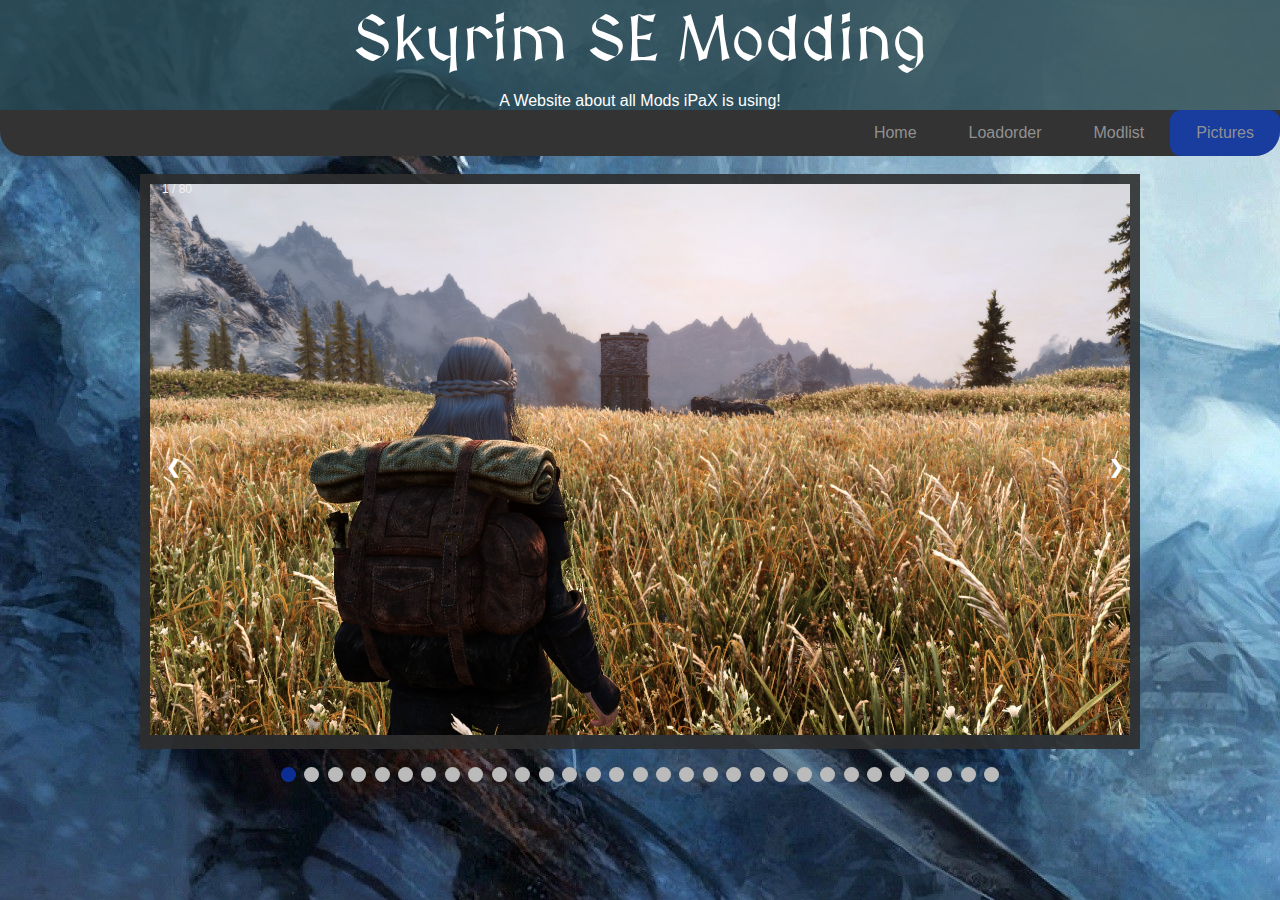
<file: Seite-Pictures.html>
<!DOCTYPE html>
<html>
<head>
    <link rel="stylesheet" href="Design-Pictures.css">
    <meta name="viewport" content="width=device-width, initial-scale=1">
    <script src="Design-Pictures.js" async></script>
<style>
 @import url('https://fonts.googleapis.com/css2?family=MedievalSharp&display=swap');
</style>
</head>
<title>Skyrim SE Modding 2020</title>
<link rel="shortcut icon" type="image/png" href="favicon.png">
<body>
    
 <div class="header">
  <h1>Skyrim SE Modding</h1>
  <p class="p2">A Website about all Mods iPaX is using!</p>
</div>

<div class="topnav">
    <a class="active" href="Seite-Pictures.html">Pictures</a>
  <a href="Modliste.html">Modlist</a>
  <a href="Loadorder.html">Loadorder</a>
  <a href="index.html">Home</a>
  </div>
  <br>
<!-- Slideshow container -->
<div class="slideshow-container">

    <!-- Full-width images with number and caption text -->
    <div class="mySlides fade">
      <div class="numbertext">1 / 80</div>
      <img src="1.jpg" style="width:100%">
      <div class="text"></div>
    </div>
  
    <div class="mySlides fade">
      <div class="numbertext">2 / 80</div>
      <img src="23.jpg" style="width:100%">
      <div class="text"></div>
    </div>
  
    <div class="mySlides fade">
      <div class="numbertext">3 / 80</div>
      <img src="24.jpg" style="width:100%">
      <div class="text"></div>
    </div>
    <div class="mySlides fade">
        <div class="numbertext">4 / 80</div>
        <img src="4.jpg" style="width:100%">
        <div class="text"></div>
      </div>
      <div class="mySlides fade">
        <div class="numbertext">5 / 80</div>
        <img src="5.jpg" style="width:100%">
        <div class="text"></div>
      </div>
      <div class="mySlides fade">
        <div class="numbertext">6 / 80</div>
        <img src="6.jpg" style="width:100%">
        <div class="text"></div>
      </div>
      <div class="mySlides fade">
        <div class="numbertext">7 / 80</div>
        <img src="7.jpg" style="width:100%">
        <div class="text"></div>
      </div>
      <div class="mySlides fade">
        <div class="numbertext">8 / 80</div>
        <img src="8.jpg" style="width:100%">
        <div class="text"></div>
      </div>
      <div class="mySlides fade">
        <div class="numbertext">9 / 80</div>
        <img src="9.jpg" style="width:100%">
        <div class="text"></div>
      </div>
      <div class="mySlides fade">
        <div class="numbertext">10 / 80</div>
        <img src="10.jpg" style="width:100%">
        <div class="text"></div>
      </div>
      <div class="mySlides fade">
        <div class="numbertext">11 / 80</div>
        <img src="11.jpg" style="width:100%">
        <div class="text"></div>
      </div>
      <div class="mySlides fade">
        <div class="numbertext">12 / 80</div>
        <img src="43.jpg" style="width:100%">
        <div class="text"></div>
      </div>
      <div class="mySlides fade">
        <div class="numbertext">13 / 80</div>
        <img src="13.jpg" style="width:100%">
        <div class="text"></div>
      </div>
      <div class="mySlides fade">
        <div class="numbertext">14 / 80</div>
        <img src="14.jpg" style="width:100%">
        <div class="text"></div>
      </div>
      <div class="mySlides fade">
        <div class="numbertext">15 / 80</div>
        <img src="15.jpg" style="width:100%">
        <div class="text"></div>
      </div>
      <div class="mySlides fade">
        <div class="numbertext">16 / 80</div>
        <img src="16.jpg" style="width:100%">
        <div class="text"></div>
      </div>
      <div class="mySlides fade">
        <div class="numbertext">17 / 80</div>
        <img src="17.jpg" style="width:100%">
        <div class="text"></div>
      </div>
      <div class="mySlides fade">
        <div class="numbertext">18 / 80</div>
        <img src="18.jpg" style="width:100%">
        <div class="text"></div>
      </div>
      <div class="mySlides fade">
        <div class="numbertext">19 / 80</div>
        <img src="19.jpg" style="width:100%">
        <div class="text"></div>
      </div>
      <div class="mySlides fade">
        <div class="numbertext">20 / 80</div>
        <img src="20.jpg" style="width:100%">
        <div class="text"></div>
      </div>
      <div class="mySlides fade">
        <div class="numbertext">21 / 80</div>
        <img src="21.jpg" style="width:100%">
        <div class="text"></div>
      </div>
      <div class="mySlides fade">
        <div class="numbertext">22 / 80</div>
        <img src="22.jpg" style="width:100%">
        <div class="text"></div>
      </div>
      <div class="mySlides fade">
        <div class="numbertext">23 / 80</div>
        <img src="25.jpg" style="width:100%">
        <div class="text"></div>
      </div>
      <div class="mySlides fade">
        <div class="numbertext">24 / 80</div>
        <img src="26.jpg" style="width:100%">
        <div class="text"></div>
      </div>
      <div class="mySlides fade">
        <div class="numbertext">25 / 80</div>
        <img src="27.jpg" style="width:100%">
        <div class="text"></div>
      </div>
      <div class="mySlides fade">
        <div class="numbertext">26 / 80</div>
        <img src="28.jpg" style="width:100%">
        <div class="text"></div>
      </div>
      <div class="mySlides fade">
        <div class="numbertext">27 / 80</div>
        <img src="29.jpg" style="width:100%">
        <div class="text"></div>
      </div>
      <div class="mySlides fade">
        <div class="numbertext">28 / 80</div>
        <img src="30.jpg" style="width:100%">
        <div class="text"></div>
      </div>
      <div class="mySlides fade">
        <div class="numbertext">29 / 80</div>
        <img src="31.jpg" style="width:100%">
        <div class="text"></div>
      </div>
      <div class="mySlides fade">
        <div class="numbertext">30 / 80</div>
        <img src="32.jpg" style="width:100%">
        <div class="text"></div>
      </div>
      <div class="mySlides fade">
        <div class="numbertext">31 / 80</div>
        <img src="33.jpg" style="width:100%">
        <div class="text"></div>
      </div>
      <div class="mySlides fade">
        <div class="numbertext">32 / 80</div>
        <img src="34.jpg" style="width:100%">
        <div class="text"></div>
      </div>
      <div class="mySlides fade">
        <div class="numbertext">33 / 80</div>
        <img src="35.jpg" style="width:100%">
        <div class="text"></div>
      </div>
      <div class="mySlides fade">
        <div class="numbertext">34 / 80</div>
        <img src="36.jpg" style="width:100%">
        <div class="text"></div>
      </div>
      <div class="mySlides fade">
        <div class="numbertext">35 / 80</div>
        <img src="37.jpg" style="width:100%">
        <div class="text"></div>
      </div>
      <div class="mySlides fade">
        <div class="numbertext">36 / 80</div>
        <img src="38.jpg" style="width:100%">
        <div class="text"></div>
      </div>
      <div class="mySlides fade">
        <div class="numbertext">37 / 80</div>
        <img src="39.jpg" style="width:100%">
        <div class="text"></div>
      </div>
      <div class="mySlides fade">
        <div class="numbertext">38 / 80</div>
        <img src="40.jpg" style="width:100%">
        <div class="text"></div>
      </div>
      <div class="mySlides fade">
        <div class="numbertext">39 / 80</div>
        <img src="41.jpg" style="width:100%">
        <div class="text"></div>
      </div>
      <div class="mySlides fade">
        <div class="numbertext">40 / 80</div>
        <img src="42.jpg" style="width:100%">
        <div class="text"></div>
      </div>
  
    <!-- Next and previous buttons -->
    <a class="prev" onclick="plusSlides(-1)">&#10094;</a>
    <a class="next" onclick="plusSlides(1)">&#10095;</a>
  </div>
  <br>
  
  <!-- The dots/circles -->
  <div style="text-align:center">
    <span class="dot" onclick="currentSlide(1)"></span>
    <span class="dot" onclick="currentSlide(2)"></span>
    <span class="dot" onclick="currentSlide(3)"></span>
    <span class="dot" onclick="currentSlide(4)"></span>
    <span class="dot" onclick="currentSlide(5)"></span>
    <span class="dot" onclick="currentSlide(6)"></span>
    <span class="dot" onclick="currentSlide(7)"></span>
    <span class="dot" onclick="currentSlide(8)"></span>
    <span class="dot" onclick="currentSlide(9)"></span>
    <span class="dot" onclick="currentSlide(10)"></span>
    <span class="dot" onclick="currentSlide(11)"></span>
    <span class="dot" onclick="currentSlide(12)"></span>
    <span class="dot" onclick="currentSlide(13)"></span>
    <span class="dot" onclick="currentSlide(14)"></span>
    <span class="dot" onclick="currentSlide(15)"></span>
    <span class="dot" onclick="currentSlide(16)"></span>
    <span class="dot" onclick="currentSlide(17)"></span>
    <span class="dot" onclick="currentSlide(18)"></span>
    <span class="dot" onclick="currentSlide(19)"></span>
    <span class="dot" onclick="currentSlide(20)"></span>
    <span class="dot" onclick="currentSlide(21)"></span>
    <span class="dot" onclick="currentSlide(22)"></span>
    <span class="dot" onclick="currentSlide(23)"></span>
    <span class="dot" onclick="currentSlide(24)"></span>
    <span class="dot" onclick="currentSlide(25)"></span>
    <span class="dot" onclick="currentSlide(26)"></span>
    <span class="dot" onclick="currentSlide(27)"></span>
    <span class="dot" onclick="currentSlide(28)"></span>
    <span class="dot" onclick="currentSlide(29)"></span>
    <span class="dot" onclick="currentSlide(30)"></span>
    <span class="dot" onclick="currentSlide(31)"></span>

    
  </div>
  
</body>
</html>















</html>
</file>
<file: Design-Hauptseite.css>
* {
    box-sizing: border-box;
    justify-content: space-between;
  }
  body {
    font-family: Arial;
    paddings: 0px;
    background: rgb(44, 44, 44);
    background-image: url("Hintergrundbild.jpg");
    background-attachment: fixed;
    margin-left: 0px;
    margin-right: 0px;
    margin-top: 0px;
  }
  
  /* Header/Blog Title */
  .header {
    text-align: center;
    background: rgba(32, 61, 68, 0.767);
    position: center;
    align-items: center;
    padding: 0px;
    padding-right: 0;
    padding-left: 0;
    margin: auto;
    display: block;
    margin-top: 20px;
    widtxh: 956px;
    border-radiusp: 20px;
    margin-top: 0px;
        }
  .header h1 {
    font-size: 64px;
    font-family: 'MedievalSharp', cursive;
    font-weight: 500;
    color: white;
    margin-top: 0px;
    margin-bottom: 0px;
  }
  
  /* Style the top navigation bar */
  .topnav {
    overflow: hidden;
    background-color: #333;
    font-family: -apple-system, BlinkMacSystemFont, 'Segoe UI', Roboto, Oxygen, Ubuntu, Cantarell, 'Open Sans', 'Helvetica Neue', sans-serif;
    margin:auto;
     border-right-width: 80px;
     padding-right: 0px;
     widthx: 956px;
     borders: 5px;
     border-radius: 0px 0px 25px 25px;
    margin-top: 0px;

  }
  
  /* Style the topnav links */
  .topnav a {
    float: right;
    display: flex;
    color: #919191;
    text-align: center;
    padding: 14px 26px ;
    text-decoration: none;
    border-radius:  0.7rem;
    transition: 0.6s;
    
  }                 

    /* Change color on hover */
  .topnav a:hover {
    background-color: #ddd;
    color: rgb(29, 115, 214);
    border-radius: 0rem;
  }
  
  /* Create two unequal columns that floats next to each other */
  /* Left column */
  .columnn {   
    float: left;
    width: 75%;
    text-align: center;
    color:white;
  }
  
  /* Right column */
  .rightcolumn {
    float: left;
    width: 10%;
    background-color: rgba(241, 241, 241, 0);
    
  }
  
  /* Fake image */
  .fakeimg {
    background-color: #aaa;
    width: 400px;
    padding: 30px;
    background-image: url(anfangderseite.jpg);
    height: auto;
    color:white;
    height: 400px;
    text-align: center;
    margin: auto;

  }
  .fakeimg2 {
    background-color: #aaa;
    width: 100%;
    padding: 15px;
    background-image: url(anfangderseite2.jpg);
    margin:auto;
    width:500px;
    height:711px;

  }
  .fakeimg3{
    background-color: #aaa;
    width: 100%;
    padding: 15px;
    
  }
  /* Add a card effect for articles */
  .card {
    display:block;
    text-align: center;
    background: rgba(46, 46, 46, 0.9);
    position: center;
    align-items: center;
    padding: ;
    padding-right: 0;
    padding-left: 0;
    margin: auto;
    display: block;
    margin-top: 20px;
    width: 956px;
    border-left: 4rem;
    color:white;
  }
  
  /* Clear floats after the columns */
  .row:after {
    content: "";
    display: table;
    clear: both;
  }
  
  /* Footer */
  .footer {
    padding: 0px;
    text-align: center;
    background: rgba(221, 221, 221, 0.75);
     margin:auto;
    display;
    
  }
  
  /* Responsive layout - when the screen is less than 800px wide, make the two columns stack on top of each other instead of next to each other */
  @media screen and (max-width: 800px) {
    .leftcolumn, .rightcolumn {   
      width: 100%;
      padding: 0;
    }
  }
  
  /* Responsive layout - when the screen is less than 400px wide, make the navigation links stack on top of each other instead of next to each other */
  @media screen and (max-width: 400px) {
    .topnav a {
      float: none;
      width: 100%;
    }
  }
  .p2{
    color: white;
    margin-bottom: 0px;
  }
  .active {
    background: rgba(12, 66, 218, 0.651);
  }
</file>
<file: Design-Loadorder.css>
* {
    box-sizing: border-box;
    justify-content: space-between;
  }
  body {
    font-family: Arial;
    paddings: 0px;
    background: rgb(100, 98, 98, 0.2);
    background-image: url("Hintergrundbild.jpg");
    background-attachment: fixed;
    margin-left: 0px;
    margin-right: 0px;
    margin-top: 0px;
    
  }
  
  /* Header/Blog Title */
  .header {
    text-align: center;
    background: rgba(32, 61, 68, 0.767);
    position: center;
    align-items: center;
    padding: 0px;
    padding-right: 0;
    padding-left: 0;
    margin: auto;
    display: block;
    margin-top: 20px;
    widtxh: 956px;
    border-radiusp: 20px;
    margin-top: 0px;
        }
  .header h1 {
    font-size: 64px;
    font-family: 'MedievalSharp', cursive;
    font-weight: 500;
    color: white;
    margin-top: 0px;
    margin-bottom: 0px;
  }
  
  /* Style the top navigation bar */
  .topnav {
    overflow: hidden;
    background-color: #333;
    font-family: -apple-system, BlinkMacSystemFont, 'Segoe UI', Roboto, Oxygen, Ubuntu, Cantarell, 'Open Sans', 'Helvetica Neue', sans-serif;
    margin:auto;
     border-right-width: 80px;
     padding-right: 0px;
     widthx: 956px;
     borders: 5px;
     border-radius: 0px 0px 25px 25px;
    margin-top: 0px;

  }
  
  /* Style the topnav links */
  .topnav a {
    float: right;
    display: block;
    color: #919191;
    text-align: center;
    padding: 14px 26px ;
    text-decoration: none;
    border-radius:  0.7rem;
    transition: 0.6s;
    
  }                 

    /* Change color on hover */
  .topnav a:hover {
    background-color: #ddd;
    color: rgb(29, 115, 214);
    border-radius: 0rem;
  }
  .body_loadorder{
      display:block;
      text-align: center;
      background: rgba(46, 46, 46, 0.9);
      position: center;
      align-items: center;
      padding: ;
      padding-right: 0;
      padding-left: 0;
      margin: auto;
      display: block;
      margin-top: 20px;
      width: 956px;
      border-left: 4rem;
      color: white;
      
  }   
  .BildLoadorder{
      padding-bottom: 10px;
      margin-bottom: auto;
      
  }
  .active{
    background: rgba(12, 66, 218, 0.651);
  }
  .p2{
    color:white;
     margin-bottom: 0px;
  }
</file>
<file: Design-Modliste.css>
{
    box-sizing: border-box;
    justify-content: space-between;
  }
  body {
    font-family: Arial;
    paddings: 0px;
    background: rgb(100, 98, 98, 0.2);
    background-image: url("Hintergrundbild.jpg");
    background-attachment: fixed;
    margin-left: 0px;
    margin-right: 0px;
    margin-top: 0px;
  }
  
  /* Header/Blog Title */
  .header {
    text-align: center;
    background: rgba(32, 61, 68, 0.767);
    position: center;
    align-items: center;
    padding: 0px;
    padding-right: 0;
    padding-left: 0;
    margin: auto;
    display: block;
    margin-top: 20px;
    widtxh: 956px;
    border-radiusp: 20px;
    margin-top: 0px;
        }
  .header h1 {
    font-size: 64px;
    font-family: 'MedievalSharp', cursive;
    font-weight: 500;
    color: white;
    margin-top: 0px;
    margin-bottom: 0px;
  }
  
  /* Style the top navigation bar */
  .topnav {
    overflow: hidden;
    background-color: #333;
    font-family: -apple-system, BlinkMacSystemFont, 'Segoe UI', Roboto, Oxygen, Ubuntu, Cantarell, 'Open Sans', 'Helvetica Neue', sans-serif;
    margin:auto;
     border-right-width: 80px;
     padding-right: 0px;
     widthx: 956px;
     borders: 5px;
     border-radius: 0px 0px 25px 25px;
    margin-top: 0px;
    
    

  }
  
  /* Style the topnav links */
  .topnav a {
    float: right;
    display: block;
    color: #919191;
    text-align: center;
    padding: 14px 26px ;
    text-decoration: none;
    border-radius:  0.7rem;
    transition: 0.6s;
    
    
  }                 

    /* Change color on hover */
  .topnav a:hover {
    background-color: #ddd;
    color: rgb(29, 115, 214);
    border-radius: 0rem;
            ;
            
          } 
    
  }
  

  .column {   
    float: left;
    width: 75%;
    text-align: center;
    

  }
  .activetopnav {
    background: rgba(12, 66, 218, 0.651);
  }
  .textbox {
    background-color:rgba(255, 255, 255, 0);
    width: 956px;
    
    padding: 10px;
    margin: auto;
    display: block;
    margin-top: 20px;
    border-width: 40px; 
   background-color: rgba(75, 62, 62, 0.87);
   border-radius: .2px;
}
.p2{
  color:white;
  margin-bottom: 0px;
}
.collapsible {
  background-color: rgb(34, 34, 34);
  color: white;
  cursor: pointer;
  padding: 18px;
  width: 100%;
  border: none;
  text-align: left;
  outline: none;
  font-size: 15px;
  border-radius: 20px 20px 0px 0px;
}

.active, .collapsible:hover {
  background-color: rgb(37, 37, 37);
}

.collapsible:after {
  content: '\002B';
  color: white;
  font-weight: bold;
  float: right;
  margin-left: 5px;
}

.active:after {
  content: "\2212";
}

.content {
  padding: 0 18px;
  max-height: 0;
  overflow: hidden;
  transition: max-height 0.2s ease-out;
  background-color: #13131367;
  border-radius: 0px 0px 0px 20px;
  color:white;
}
.box_accordion{
  display:block;
      text-align: center;
      background: rgb(0, 0, 0, 0);
      position: center;
      align-items: center;
      padding: ;
      padding-right: 0;
      padding-left: 0;
      margin: auto;
      display: block;
      margin-top: 20px;
      width: 956px;
      border-left: 4rem;
}
.boxfuerbox{
  display:block;
      text-align: center;
      background: rgba(46, 46, 46, 0.9);
      position: center;
      align-items: center;
      padding: ;
      padding-right: 0;
      padding-left: 0;
      margin: auto;
      display: block;
      margin-top: 20px;
      width: 980px;
      border-lesft: 4rem;
}
</file>
<file: Design-Pictures.css>
* {
    box-sizing: border-box;
    justify-content: space-between;
  }
  body {
    font-family: Arial;
    paddings: 0px;
    background: rgb(100, 98, 98, 0.2);
    background-image: url("Hintergrundbild.jpg");
    background-attachment: fixed;
    margin-left: 0px;
    margin-right: 0px;
    margin-top: 0px;
  }
  
  /* Header/Blog Title */
  .header {
    text-align: center;
    background: rgba(32, 61, 68, 0.767);
    position: center;
    align-items: center;
    padding: 0px;
    padding-right: 0;
    padding-left: 0;
    margin: auto;
    display: block;
    margin-top: 20px;
    widtxh: 956px;
    border-radiusp: 20px;
    margin-top: 0px;
        }
  .header h1 {
    font-size: 64px;
    font-family: 'MedievalSharp', cursive;
    font-weight: 500;
    color: white;
    margin-top: 0px;
    margin-bottom: 0px;
  }
  
  /* Style the top navigation bar */
  .topnav {
    overflow: hidden;
    background-color: #333;
    font-family: -apple-system, BlinkMacSystemFont, 'Segoe UI', Roboto, Oxygen, Ubuntu, Cantarell, 'Open Sans', 'Helvetica Neue', sans-serif;
    margin:auto;
     border-right-width: 80px;
     padding-right: 0px;
     widthx: 956px;
     borders: 5px;
     border-radius: 0px 0px 25px 25px;
    margin-top: 0px;

  }
  
  /* Style the topnav links */
  .topnav a {
    float: right;
    display: block;
    color: #919191;
    text-align: center;
    padding: 14px 26px ;
    text-decoration: none;
    border-radius:  0.7rem;
    transition: 0.6s;
    
  }                 

    /* Change color on hover */
  .topnav a:hover {
    background-color: #ddd;
    color: rgb(29, 115, 214);
    border-radius: 0rem;
  }
  * {box-sizing:border-box}

  /* Slideshow container */
  .slideshow-container {
    max-width: 1000px;
    position: relative;
    margin: auto;
    background-color: rgba(46, 46, 46, 0.9);
    padding: 10px;
  }
  
  /* Hide the images by default */
  .mySlides {
    display: none;
  }
  
  /* Next & previous buttons */
  .prev, .next {
    cursor: pointer;
    position: absolute;
    top: 50%;
    width: auto;
    margin-top: -22px;
    padding: 16px;
    color: rgb(255, 255, 255);
    font-weight: bold;
    font-size: 18px;
    transition: 0.6s ease;
    border-radius: 0 3px 3px 0;
    user-select: none;
      }
  
  /* Position the "next button" to the right */
  .next {
    right: 0;
    border-radius: 3px 0 0 3px;
    
  }
  
  /* On hover, add a black background color with a little bit see-through */
  .prev:hover, .next:hover {
    background-color: rgba(0,0,0,0.8);
  }
  
  /* Caption text */
  .text {
    color: #f2f2f2;
    font-size: 15px;
    padding: 8px 12px;
    position: absolute;
    bottom: 8px;
    width: 100%;
    text-align: center;
  }
  
  /* Number text (1/3 etc) */
  .numbertext {
    color: #f2f2f2;
    font-size: 12px;
    padding: 8px 12px;
    position: absolute;
    top: 0;
  }
  
  /* The dots/bullets/indicators */
  .dot {
    cursor: pointer;
    height: 15px;
    width: 15px;
    margin: 0 2px;
    background-color: #bbb;
    border-radius: 50%;
    display: inline-block;
    transition: background-color 0.6s ease;
  }
  
  .active, .dot:hover {
    background-color: #717171;
  }
  
  /* Fading animation */
  .fade {
    -webkit-animation-name: fade;
    -webkit-animation-duration: 1.5s;
    animation-name: fade;
    animation-duration: 1.5s;
  }
  
  @-webkit-keyframes fade {
    from {opacity: .4}
    to {opacity: 1}
  }
  
  @keyframes fade {
    from {opacity: .4}
    to {opacity: 1}
  }
  .active{
    background: rgba(12, 66, 218, 0.651);
  
  }
  .p2{
    color: white;
    margin-bottom: 0px;
  }
</file>
